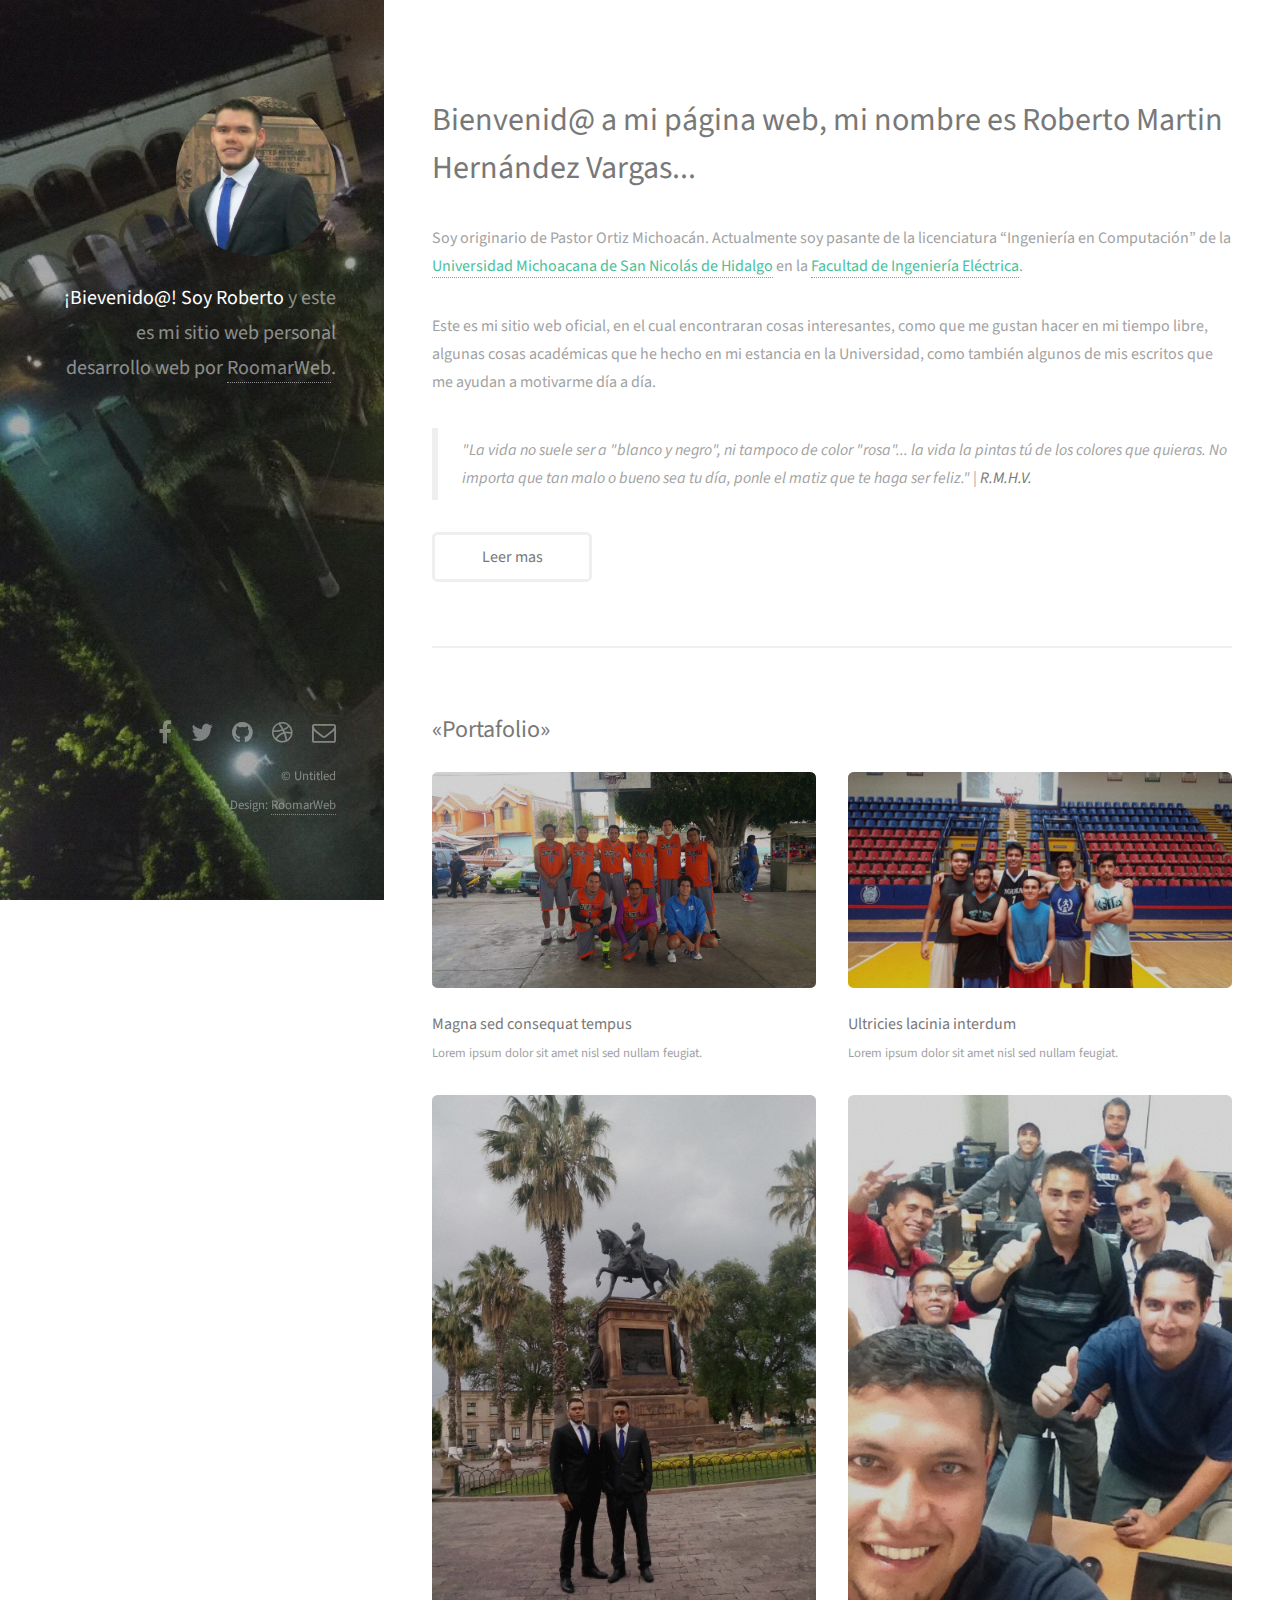
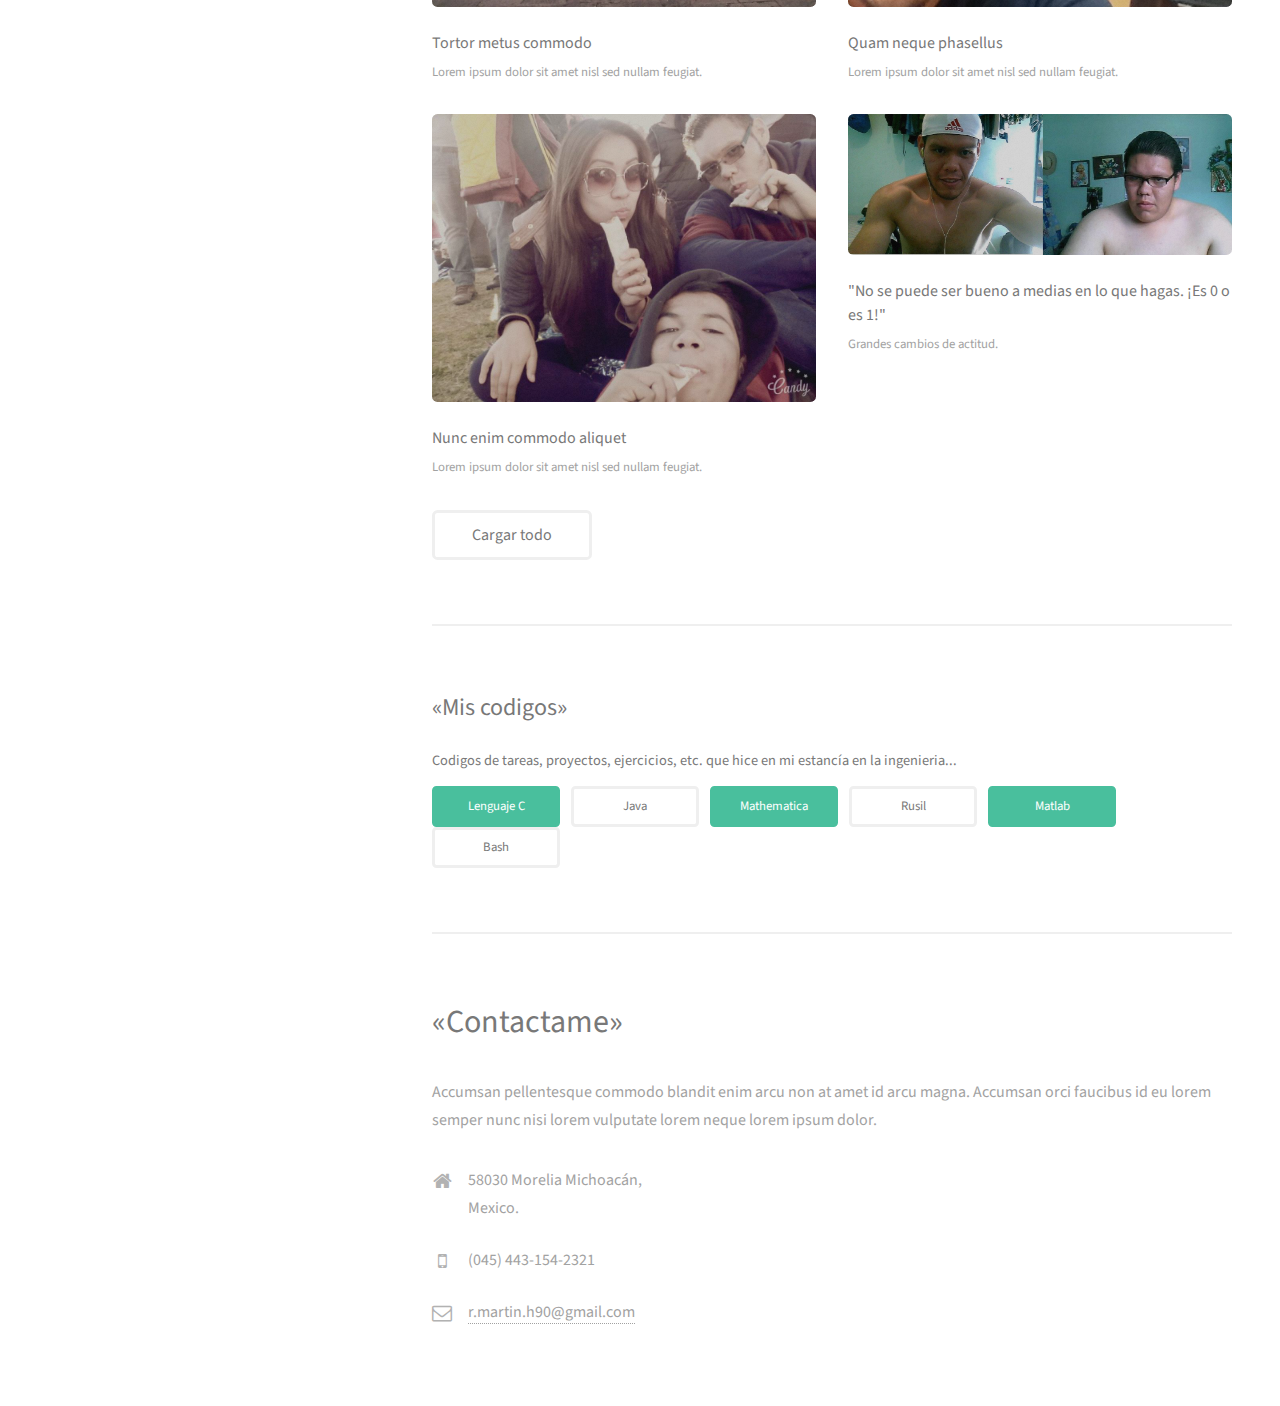
<file: index.html>
<!DOCTYPE HTML>
<!--
	Strata by HTML5 UP
	html5up.net | @ajlkn
	Free for personal and commercial use under the CCA 3.0 license (html5up.net/license)
-->
<html>
	<head>
		<title>RoomarWeb</title>
		<meta charset="utf-8" />
		<meta name="viewport" content="width=device-width, initial-scale=1" />
		<!--[if lte IE 8]><script src="assets/js/ie/html5shiv.js"></script><![endif]-->
		<link rel="stylesheet" href="assets/css/main.css" />
		<!--[if lte IE 8]><link rel="stylesheet" href="assets/css/ie8.css" /><![endif]-->
	</head>
	<body id="top">

		<!-- Header -->
			<header id="header">
				<a href="#" class="image avatar"><img src="images/mar4.jpg" alt="" /></a>
				<h1><strong>¡Bievenido@! Soy Roberto</strong><br/>
				y este es mi sitio web personal<br/>
				desarrollo web por <a href="TablaLigaPOM.html">RoomarWeb</a>.</h1>
			</header>

		<!-- Main -->
			<div id="main">

				<!-- One -->
					<section id="one">
						<header class="major">
							<h1>Bienvenid@ a mi página web, mi nombre es Roberto Martin Hernández Vargas...</h1>
						</header>
						<p>Soy originario de Pastor Ortiz Michoacán. Actualmente soy pasante de la licenciatura “Ingeniería en Computación”  de la <a href="index.html">Universidad Michoacana de San Nicolás de Hidalgo</a> en la <a href="index.html">Facultad de Ingeniería Eléctrica</a>.</p>

							<p>	Este es mi sitio web oficial, en el cual encontraran cosas interesantes, como que me gustan hacer en mi tiempo libre, algunas cosas académicas que he hecho en mi estancia en la Universidad, como también algunos de mis escritos que me ayudan a motivarme día a día.</p>
						<!-- <h5>Una de mis frases</h5> -->
							<blockquote>"La vida no suele ser a "blanco y negro", ni tampoco de color "rosa"... la vida la pintas tú de los colores que quieras. No importa que tan malo o bueno sea tu día, ponle el matiz que te haga ser feliz." | <b>R.M.H.V.</b></blockquote>

						<ul class="actions">
							<li><a href="QuienSoy.html" class="button">Leer mas</a></li>
						</ul>
					</section>

				<!-- Two -->
					<section id="two">
						<h2>«Portafolio»</h2>
						<div class="row">
							<article class="6u 12u$(xsmall) work-item">
								<a href="images/fulls/1.jpg" class="image fit thumb"><img src="images/thumbs/1.jpg" alt="" /></a>
								<h3>Magna sed consequat tempus</h3>
								<p>Lorem ipsum dolor sit amet nisl sed nullam feugiat.</p>
							</article>
							<article class="6u$ 12u$(xsmall) work-item">
								<a href="images/fulls/5.jpg" class="image fit thumb"><img src="images/thumbs/5.jpg" alt="" /></a>
								<h3>Ultricies lacinia interdum</h3>
								<p>Lorem ipsum dolor sit amet nisl sed nullam feugiat.</p>
							</article>
							<article class="6u 12u$(xsmall) work-item">
								<a href="images/fulls/6.jpg" class="image fit thumb"><img src="images/thumbs/6.jpg" alt="" /></a>
								<h3>Tortor metus commodo</h3>
								<p>Lorem ipsum dolor sit amet nisl sed nullam feugiat.</p>
							</article>
							<article class="6u$ 12u$(xsmall) work-item">
								<a href="images/fulls/4.jpg" class="image fit thumb"><img src="images/thumbs/4.jpg" alt="" /></a>
								<h3>Quam neque phasellus</h3>
								<p>Lorem ipsum dolor sit amet nisl sed nullam feugiat.</p>
							</article>
							<article class="6u 12u$(xsmall) work-item">
								<a href="images/fulls/2.jpg" class="image fit thumb"><img src="images/thumbs/2.jpg" alt="" /></a>
								<h3>Nunc enim commodo aliquet</h3>
								<p>Lorem ipsum dolor sit amet nisl sed nullam feugiat.</p>
							</article>
							<article class="6u$ 12u$(xsmall) work-item">
								<a href="images/fulls/3.jpg" class="image fit thumb"><img src="images/thumbs/3.jpg" alt="" /></a>
								<h3>"No se puede ser bueno a medias en lo que hagas. ¡Es 0 o es 1!"</h3>
								<p>Grandes cambios de actitud.</p>
							</article>
						</div>
						<ul class="actions">
							<li><a href="#" class="button">Cargar todo</a></li>
						</ul>
					</section>

				<!-- TRES -->
					<section id="tres">
						<div>
						<h2>«Mis codigos»</h2>
						<h5>Codigos de tareas, proyectos, ejercicios, etc. que hice en mi estancía en la ingenieria...</h5>
							<ul class="actions small">
								<li><a href="codigosC.html" class="button special small">Lenguaje C</a></li>
								<li><a href="#" class="button small">Java</a></li>
								<li><a href="#" class="button special small">Mathematica</a></li>
								<li><a href="#" class="button small">Rusil</a></li>
								<li><a href="#" class="button special small">Matlab</a></li>
								<li><a href="#" class="button small">Bash</a></li>
							</ul>
						</div>
					</section>

				<!-- CUATRO -->
				<!-- CONTACTARME POR E-MAIL -->
					<section id="cuatro">
						<h1>«Contactame»</h1>
						<p>Accumsan pellentesque commodo blandit enim arcu non at amet id arcu magna. Accumsan orci faucibus id eu lorem semper nunc nisi lorem vulputate lorem neque lorem ipsum dolor.</p>
						<div class="row">
							<div class="4u$ 12u$(small)">
								<ul class="labeled-icons">
									<li>
										<h3 class="icon fa-home"><span class="label">Address</span></h3>
										58030 Morelia Michoacán, 
										Mexico.
									</li>
									<li>
										<h3 class="icon fa-mobile"><span class="label">CelPhone</span></h3>
										(045) 443-154-2321
									</li>
									<li>
										<h3 class="icon fa-envelope-o"><span class="label">Email</span></h3>
										<a href="https://mail.google.com">r.martin.h90@gmail.com</a>
									</li>
								</ul>
							</div>
						</div>
					</section>

				<!-- Four 
					<section id="four">
						<h2>Elements</h2>

						<section>
							<h4>Text</h4>
							<p>This is <b>bold</b> and this is <strong>strong</strong>. This is <i>italic</i> and this is <em>emphasized</em>.
							This is <sup>superscript</sup> text and this is <sub>subscript</sub> text.
							This is <u>underlined</u> and this is code: <code>for (;;) { ... }</code>. Finally, <a href="#">this is a link</a>.</p>
							<hr />
							<header>
								<h4>Heading with a Subtitle</h4>
								<p>Lorem ipsum dolor sit amet nullam id egestas urna aliquam</p>
							</header>
							<p>Nunc lacinia ante nunc ac lobortis. Interdum adipiscing gravida odio porttitor sem non mi integer non faucibus ornare mi ut ante amet placerat aliquet. Volutpat eu sed ante lacinia sapien lorem accumsan varius montes viverra nibh in adipiscing blandit tempus accumsan.</p>
							<header>
								<h5>Heading with a Subtitle</h5>
								<p>Lorem ipsum dolor sit amet nullam id egestas urna aliquam</p>
							</header>
							<p>Nunc lacinia ante nunc ac lobortis. Interdum adipiscing gravida odio porttitor sem non mi integer non faucibus ornare mi ut ante amet placerat aliquet. Volutpat eu sed ante lacinia sapien lorem accumsan varius montes viverra nibh in adipiscing blandit tempus accumsan.</p>
							<hr />
							<h2>Heading Level 2</h2>
							<h3>Heading Level 3</h3>
							<h4>Heading Level 4</h4>
							<h5>Heading Level 5</h5>
							<h6>Heading Level 6</h6>
							<hr />
							<h5>Blockquote</h5>
							<blockquote>Fringilla nisl. Donec accumsan interdum nisi, quis tincidunt felis sagittis eget tempus euismod. Vestibulum ante ipsum primis in faucibus vestibulum. Blandit adipiscing eu felis iaculis volutpat ac adipiscing accumsan faucibus. Vestibulum ante ipsum primis in faucibus lorem ipsum dolor sit amet nullam adipiscing eu felis.</blockquote>
							<h5>Preformatted</h5>
							<pre><code>
i = 0;
while (!deck.isInOrder()) {
	print 'Iteration ' + i;
	deck.shuffle();
	i++;
}
print 'It took ' + i + ' iterations to sort the deck.';</code></pre>
						</section>

						<section>
							<h4>Lists</h4>
							<div class="row">
								<div class="6u 12u$(xsmall)">
									<h5>Unordered</h5>
									<ul>
										<li>Dolor pulvinar etiam magna etiam.</li>
										<li>Sagittis adipiscing lorem eleifend.</li>
										<li>Felis enim feugiat dolore viverra.</li>
									</ul>
									<h5>Alternate</h5>
									<ul class="alt">
										<li>Dolor pulvinar etiam magna etiam.</li>
										<li>Sagittis adipiscing lorem eleifend.</li>
										<li>Felis enim feugiat dolore viverra.</li>
									</ul>
								</div>
								<div class="6u$ 12u$(xsmall)">
									<h5>Ordered</h5>
									<ol>
										<li>Dolor pulvinar etiam magna etiam.</li>
										<li>Etiam vel felis at lorem sed viverra.</li>
										<li>Felis enim feugiat dolore viverra.</li>
										<li>Dolor pulvinar etiam magna etiam.</li>
										<li>Etiam vel felis at lorem sed viverra.</li>
										<li>Felis enim feugiat dolore viverra.</li>
									</ol>
									<h5>Icons</h5>
									<ul class="icons">
										<li><a href="#" class="icon fa-twitter"><span class="label">Twitter</span></a></li>
										<li><a href="#" class="icon fa-facebook"><span class="label">Facebook</span></a></li>
										<li><a href="#" class="icon fa-instagram"><span class="label">Instagram</span></a></li>
										<li><a href="#" class="icon fa-github"><span class="label">Github</span></a></li>
										<li><a href="#" class="icon fa-dribbble"><span class="label">Dribbble</span></a></li>
										<li><a href="#" class="icon fa-tumblr"><span class="label">Tumblr</span></a></li>
									</ul>
								</div>
							</div>
							<h5>Actions</h5>
							<ul class="actions">
								<li><a href="#" class="button special">Default</a></li>
								<li><a href="#" class="button">Default</a></li>
							</ul>
							<ul class="actions small">
								<li><a href="#" class="button special small">Small</a></li>
								<li><a href="#" class="button small">Small</a></li>
							</ul>
							<div class="row">
								<div class="6u 12u$(small)">
									<ul class="actions vertical">
										<li><a href="#" class="button special">Default</a></li>
										<li><a href="#" class="button">Default</a></li>
									</ul>
								</div>
								<div class="6u$ 12u$(small)">
									<ul class="actions vertical small">
										<li><a href="#" class="button special small">Small</a></li>
										<li><a href="#" class="button small">Small</a></li>
									</ul>
								</div>
								<div class="6u 12u$(small)">
									<ul class="actions vertical">
										<li><a href="#" class="button special fit">Default</a></li>
										<li><a href="#" class="button fit">Default</a></li>
									</ul>
								</div>
								<div class="6u$ 12u$(small)">
									<ul class="actions vertical small">
										<li><a href="#" class="button special small fit">Small</a></li>
										<li><a href="#" class="button small fit">Small</a></li>
									</ul>
								</div>
							</div>
						</section>

						<section>
							<h4>Table</h4>
							<h5>Default</h5>
							<div class="table-wrapper">
								<table>
									<thead>
										<tr>
											<th>Name</th>
											<th>Description</th>
											<th>Price</th>
										</tr>
									</thead>
									<tbody>
										<tr>
											<td>Item One</td>
											<td>Ante turpis integer aliquet porttitor.</td>
											<td>29.99</td>
										</tr>
										<tr>
											<td>Item Two</td>
											<td>Vis ac commodo adipiscing arcu aliquet.</td>
											<td>19.99</td>
										</tr>
										<tr>
											<td>Item Three</td>
											<td> Morbi faucibus arcu accumsan lorem.</td>
											<td>29.99</td>
										</tr>
										<tr>
											<td>Item Four</td>
											<td>Vitae integer tempus condimentum.</td>
											<td>19.99</td>
										</tr>
										<tr>
											<td>Item Five</td>
											<td>Ante turpis integer aliquet porttitor.</td>
											<td>29.99</td>
										</tr>
									</tbody>
									<tfoot>
										<tr>
											<td colspan="2"></td>
											<td>100.00</td>
										</tr>
									</tfoot>
								</table>
							</div>

							<h5>Alternate</h5>
							<div class="table-wrapper">
								<table class="alt">
									<thead>
										<tr>
											<th>Name</th>
											<th>Description</th>
											<th>Price</th>
										</tr>
									</thead>
									<tbody>
										<tr>
											<td>Item One</td>
											<td>Ante turpis integer aliquet porttitor.</td>
											<td>29.99</td>
										</tr>
										<tr>
											<td>Item Two</td>
											<td>Vis ac commodo adipiscing arcu aliquet.</td>
											<td>19.99</td>
										</tr>
										<tr>
											<td>Item Three</td>
											<td> Morbi faucibus arcu accumsan lorem.</td>
											<td>29.99</td>
										</tr>
										<tr>
											<td>Item Four</td>
											<td>Vitae integer tempus condimentum.</td>
											<td>19.99</td>
										</tr>
										<tr>
											<td>Item Five</td>
											<td>Ante turpis integer aliquet porttitor.</td>
											<td>29.99</td>
										</tr>
									</tbody>
									<tfoot>
										<tr>
											<td colspan="2"></td>
											<td>100.00</td>
										</tr>
									</tfoot>
								</table>
							</div>
						</section>

						<section>
							<h4>Buttons</h4>
							<ul class="actions">
								<li><a href="#" class="button special">Special</a></li>
								<li><a href="#" class="button">Default</a></li>
							</ul>
							<ul class="actions">
								<li><a href="#" class="button big">Big</a></li>
								<li><a href="#" class="button">Default</a></li>
								<li><a href="#" class="button small">Small</a></li>
							</ul>
							<ul class="actions fit">
								<li><a href="#" class="button special fit">Fit</a></li>
								<li><a href="#" class="button fit">Fit</a></li>
							</ul>
							<ul class="actions fit small">
								<li><a href="#" class="button special fit small">Fit + Small</a></li>
								<li><a href="#" class="button fit small">Fit + Small</a></li>
							</ul>
							<ul class="actions">
								<li><a href="#" class="button special icon fa-download">Icon</a></li>
								<li><a href="#" class="button icon fa-download">Icon</a></li>
							</ul>
							<ul class="actions">
								<li><span class="button special disabled">Special</span></li>
								<li><span class="button disabled">Default</span></li>
							</ul>
						</section>

						<section>
							<h4>Form</h4>
							<form method="post" action="#">
								<div class="row uniform 50%">
									<div class="6u 12u$(xsmall)">
										<input type="text" name="demo-name" id="demo-name" value="" placeholder="Name" />
									</div>
									<div class="6u$ 12u$(xsmall)">
										<input type="email" name="demo-email" id="demo-email" value="" placeholder="Email" />
									</div>
									<div class="12u$">
										<div class="select-wrapper">
											<select name="demo-category" id="demo-category">
												<option value="">- Category -</option>
												<option value="1">Manufacturing</option>
												<option value="1">Shipping</option>
												<option value="1">Administration</option>
												<option value="1">Human Resources</option>
											</select>
										</div>
									</div>
									<div class="4u 12u$(small)">
										<input type="radio" id="demo-priority-low" name="demo-priority" checked>
										<label for="demo-priority-low">Low Priority</label>
									</div>
									<div class="4u 12u$(small)">
										<input type="radio" id="demo-priority-normal" name="demo-priority">
										<label for="demo-priority-normal">Normal Priority</label>
									</div>
									<div class="4u$ 12u(small)">
										<input type="radio" id="demo-priority-high" name="demo-priority">
										<label for="demo-priority-high">High Priority</label>
									</div>
									<div class="6u 12u$(small)">
										<input type="checkbox" id="demo-copy" name="demo-copy">
										<label for="demo-copy">Email me a copy of this message</label>
									</div>
									<div class="6u$ 12u$(small)">
										<input type="checkbox" id="demo-human" name="demo-human" checked>
										<label for="demo-human">I am a human and not a robot</label>
									</div>
									<div class="12u$">
										<textarea name="demo-message" id="demo-message" placeholder="Enter your message" rows="6"></textarea>
									</div>
									<div class="12u$">
										<ul class="actions">
											<li><input type="submit" value="Send Message" class="special" /></li>
											<li><input type="reset" value="Reset" /></li>
										</ul>
									</div>
								</div>
							</form>
						</section>

						<section>
							<h4>Image</h4>
							<h5>Fit</h5>
							<div class="box alt">
								<div class="row 50% uniform">
									<div class="12u$"><span class="image fit"><img src="images/fulls/05.jpg" alt="" /></span></div>
									<div class="4u"><span class="image fit"><img src="images/thumbs/01.jpg" alt="" /></span></div>
									<div class="4u"><span class="image fit"><img src="images/thumbs/02.jpg" alt="" /></span></div>
									<div class="4u$"><span class="image fit"><img src="images/thumbs/03.jpg" alt="" /></span></div>
									<div class="4u"><span class="image fit"><img src="images/thumbs/04.jpg" alt="" /></span></div>
									<div class="4u"><span class="image fit"><img src="images/thumbs/05.jpg" alt="" /></span></div>
									<div class="4u$"><span class="image fit"><img src="images/thumbs/06.jpg" alt="" /></span></div>
									<div class="4u"><span class="image fit"><img src="images/thumbs/03.jpg" alt="" /></span></div>
									<div class="4u"><span class="image fit"><img src="images/thumbs/02.jpg" alt="" /></span></div>
									<div class="4u$"><span class="image fit"><img src="images/thumbs/01.jpg" alt="" /></span></div>
								</div>
							</div>
							<h5>Left &amp; Right</h5>
							<p><span class="image left"><img src="images/avatar.jpg" alt="" /></span>Fringilla nisl. Donec accumsan interdum nisi, quis tincidunt felis sagittis eget. tempus euismod. Vestibulum ante ipsum primis in faucibus vestibulum. Blandit adipiscing eu felis iaculis volutpat ac adipiscing accumsan eu faucibus. Integer ac pellentesque praesent tincidunt felis sagittis eget. tempus euismod. Vestibulum ante ipsum primis in faucibus vestibulum. Blandit adipiscing eu felis iaculis volutpat ac adipiscing accumsan eu faucibus. Integer ac pellentesque praesent. Donec accumsan interdum nisi, quis tincidunt felis sagittis eget. tempus euismod. Vestibulum ante ipsum primis in faucibus vestibulum. Blandit adipiscing eu felis iaculis volutpat ac adipiscing accumsan eu faucibus. Integer ac pellentesque praesent tincidunt felis sagittis eget. tempus euismod. Vestibulum ante ipsum primis in faucibus vestibulum. Blandit adipiscing eu felis iaculis volutpat ac adipiscing accumsan eu faucibus. Integer ac pellentesque praesent.</p>
							<p><span class="image right"><img src="images/avatar.jpg" alt="" /></span>Fringilla nisl. Donec accumsan interdum nisi, quis tincidunt felis sagittis eget. tempus euismod. Vestibulum ante ipsum primis in faucibus vestibulum. Blandit adipiscing eu felis iaculis volutpat ac adipiscing accumsan eu faucibus. Integer ac pellentesque praesent tincidunt felis sagittis eget. tempus euismod. Vestibulum ante ipsum primis in faucibus vestibulum. Blandit adipiscing eu felis iaculis volutpat ac adipiscing accumsan eu faucibus. Integer ac pellentesque praesent. Donec accumsan interdum nisi, quis tincidunt felis sagittis eget. tempus euismod. Vestibulum ante ipsum primis in faucibus vestibulum. Blandit adipiscing eu felis iaculis volutpat ac adipiscing accumsan eu faucibus. Integer ac pellentesque praesent tincidunt felis sagittis eget. tempus euismod. Vestibulum ante ipsum primis in faucibus vestibulum. Blandit adipiscing eu felis iaculis volutpat ac adipiscing accumsan eu faucibus. Integer ac pellentesque praesent.</p>
						</section>

					</section-->
				

			</div>

		<!-- Footer -->
			<footer id="footer">
				<ul class="icons">
					<li><a href="https://www.facebook.com/profile.php?id=100001568146507&ref=br_rs" class="icon fa-facebook"><span class="label">Twitter</span></a></li>
					<li><a href="#" class="icon fa-twitter"><span class="label">Twitter</span></a></li>
					<li><a href="https://github.com/RoomarHernandez" class="icon fa-github"><span class="label">Github</span></a></li>
					<li><a href="#" class="icon fa-dribbble"><span class="label">Dribbble</span></a></li>
					<li><a href="https://gmail.com" class="icon fa-envelope-o"><span class="label">Email</span></a></li>
				</ul>
				<ul class="copyright">
					<li>&copy; Untitled</li><li>Design: <a href="index.html">RoomarWeb</a></li>
				</ul>
			</footer>

		<!-- Scripts -->
			<script src="assets/js/jquery.min.js"></script>
			<script src="assets/js/jquery.poptrox.min.js"></script>
			<script src="assets/js/skel.min.js"></script>
			<script src="assets/js/util.js"></script>
			<!--[if lte IE 8]><script src="assets/js/ie/respond.min.js"></script><![endif]-->
			<script src="assets/js/main.js"></script>

	</body>
</html>
</file>
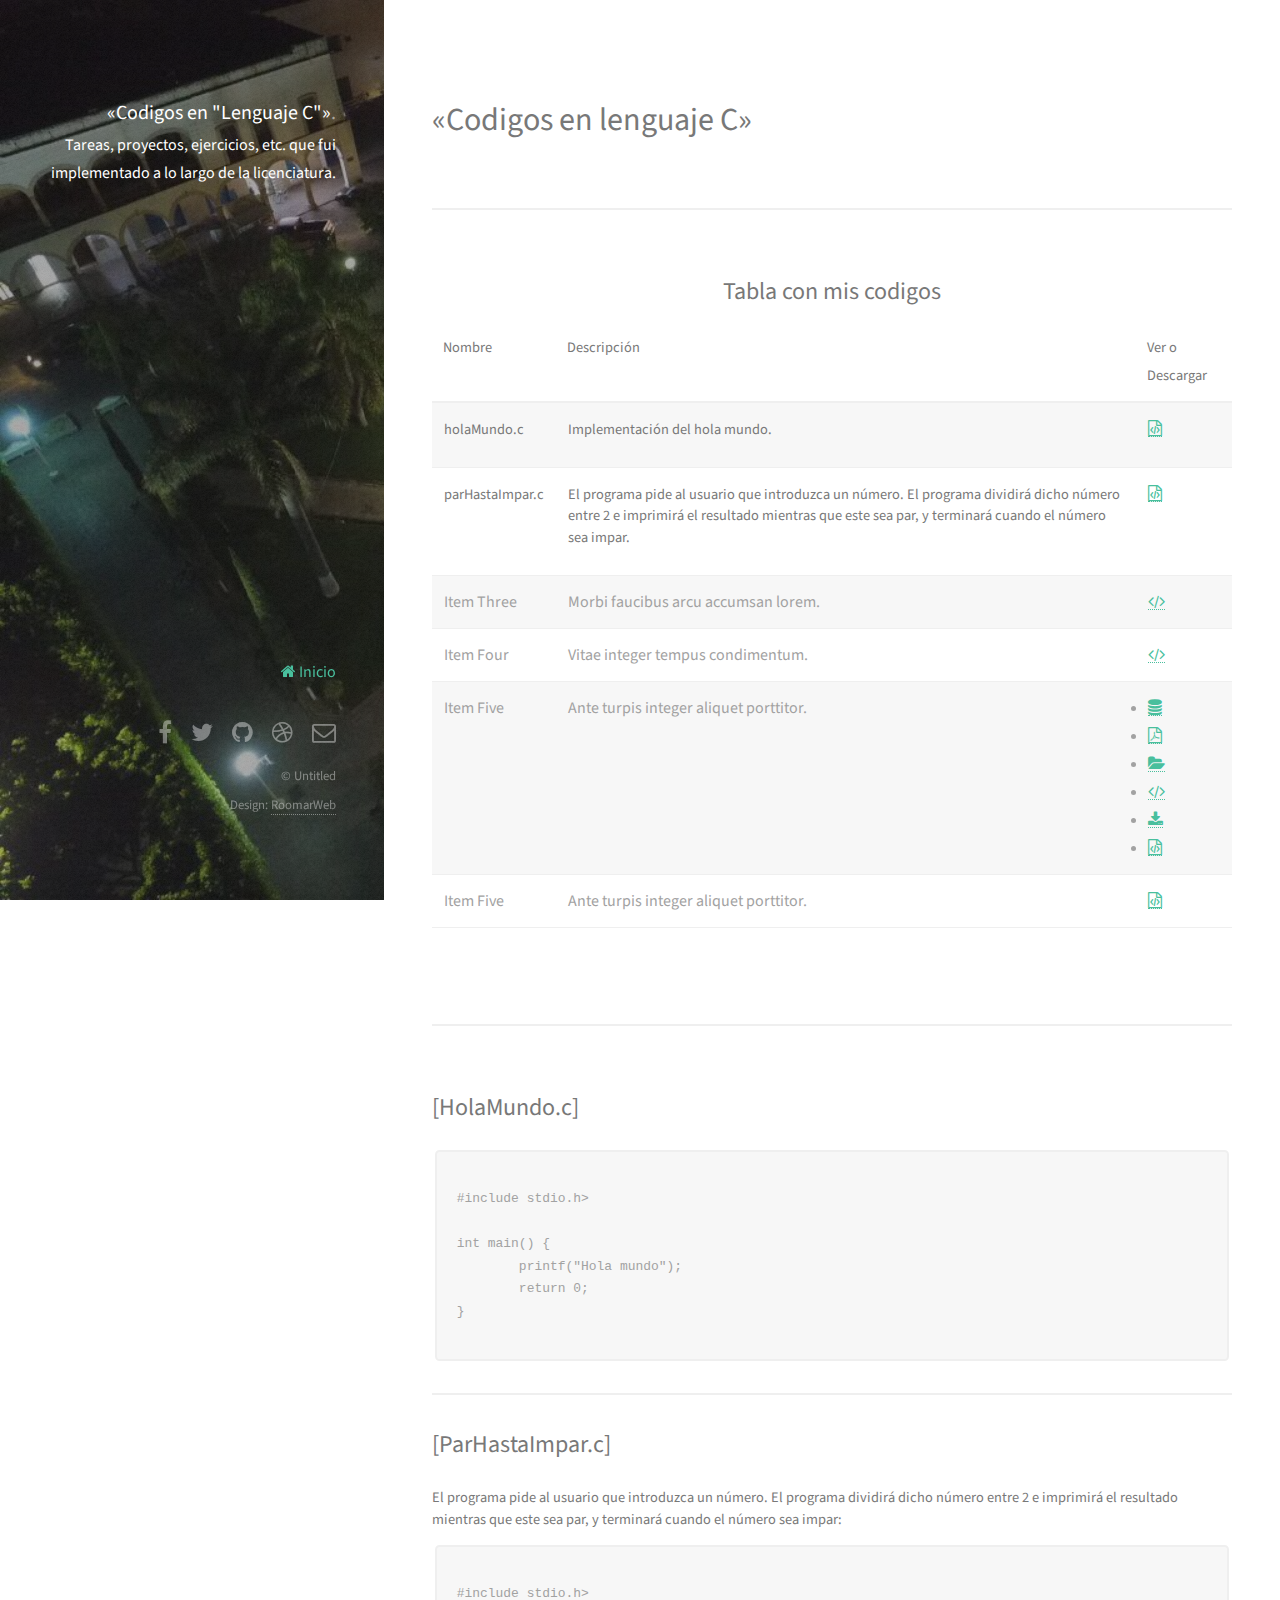
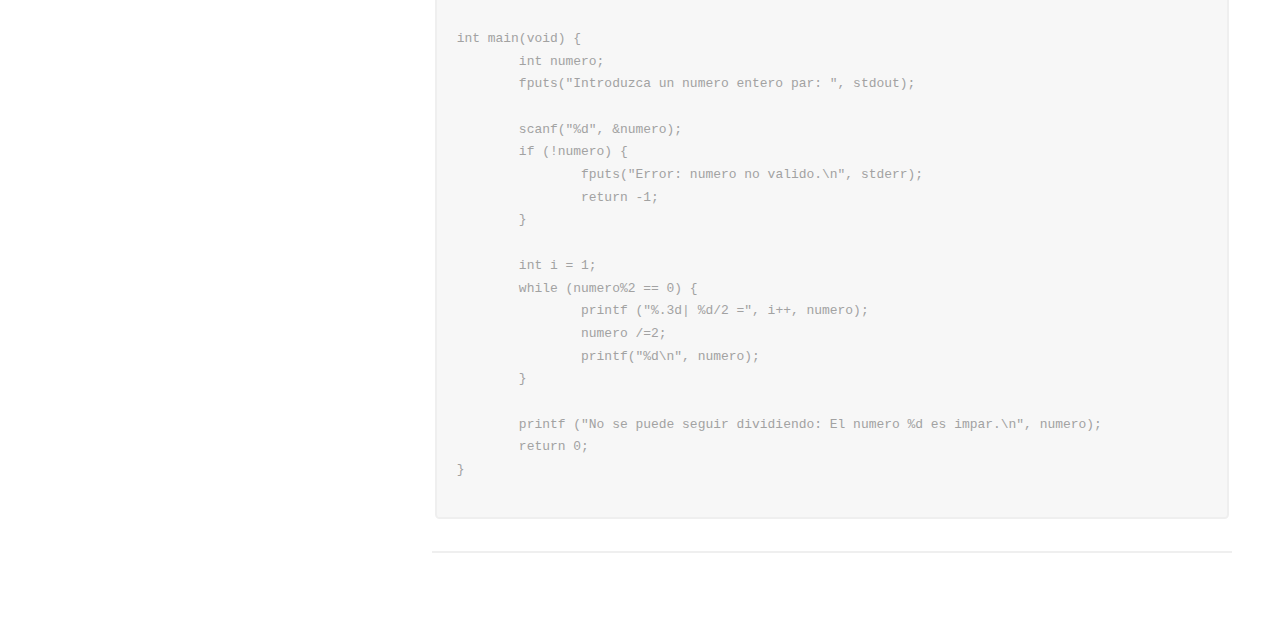
<file: codigosC.html>
<!DOCTYPE HTML>
<!--
	Strata by HTML5 UP
	html5up.net | @ajlkn
	Free for personal and commercial use under the CCA 3.0 license (html5up.net/license)
-->
<html>
	<head>
		<title>CodigosC-RoomarWeb</title>
		<meta charset="utf-8" />
		<meta name="viewport" content="width=device-width, initial-scale=1" />
		<link rel="stylesheet" href="assets/css/main.css" />
	</head>

	<body id="top">
		<!-- Header -->
			<header id="header">
				<h1><strong>«Codigos en "Lenguaje C"»</strong><br/>.</h1>
				<strong>Tareas, proyectos, ejercicios, etc. que fui<br/>
				implementado a lo largo de la licenciatura.</strong>
			</header>

		<!-- Main -->
			<div id="main">
						<h1>«Codigos en lenguaje C»</h1>

				<!-- UNO -->
					<section id="uno">
						<center><h2>Tabla con mis codigos</h2></center>
							<div class="table-wrapper">
								<table>
									<thead>
										<tr>
											<th>Nombre</th>
											<th>Descripción</th>
											<th>Ver o Descargar</th>
										</tr>
									</thead>
									<tbody>
										<tr>
											<td><h5>holaMundo.c</h5></td>
											<td><h5>Implementación del hola mundo.</h5></td>
											<td><a href="holaMundo.c" class="fa fa-file-code-o" aria-hidden="true"></a></td>
										</tr>
										<tr>
											<td><h5>parHastaImpar.c</h5></td>
											<td><h5>El programa pide al usuario que introduzca un número. El programa dividirá dicho número entre 2 e imprimirá el resultado mientras que este sea par, y terminará cuando el número sea impar.</h5></td>
											<td><a href="parHastaImpar.c" class="fa fa-file-code-o" aria-hidden="true"></a></td>
										</tr>
										<tr>
											<td>Item Three</td>
											<td> Morbi faucibus arcu accumsan lorem.</td>
											<td><a href="#" class="fa fa-code" aria-hidden="true"></a></td>
										</tr>
										<tr>
											<td>Item Four</td>
											<td>Vitae integer tempus condimentum.</td>
											<td><a href="#" class="fa fa-code" aria-hidden="true"></a></td>
										</tr>
										<tr>
											<td>Item Five</td>
											<td>Ante turpis integer aliquet porttitor.</td>
											<td>
												<li><a href="#" class="fa fa-database" aria-hidden="true"></a></li>
												<li><a href="Miguel Ruiz - Los Cuatro Acuerdos.pdf" class="fa fa-file-pdf-o" aria-hidden="true"></a></li>
												<li><a href="#" class="fa fa-folder-open" aria-hidden="true"></a></li>
												<li><a href="#" class="fa fa-code" aria-hidden="true"></a></li>
												<li><a href="html5.zip" class="fa fa-download" aria-hidden="true"></a></li>
												<li><a href="#" class="fa fa-file-code-o" aria-hidden="true"></a></li>
											</td>
											<!--td><a href="#" class="fa fa-file-pdf-o" aria-hidden="true"></a></td>
											<td><a href="#" class="fa fa-folder-open" aria-hidden="true"></a></td>
											<td><a href="#" class="fa fa-code" aria-hidden="true"></a></td>
											<td><a href="#" class="fa fa-download" aria-hidden="true"></a></td>
											<td><a href="#" class="fa fa-file-zip-o" aria-hidden="true"></a></td-->
										</tr>
										<tr>
											<td>Item Five</td>
											<td>Ante turpis integer aliquet porttitor.</td>
											<td><a href="#" class="fa fa-file-code-o" aria-hidden="true"></a></td>
										</tr>
									</tbody>
								</table>
							</div>
						</section>

				<!-- DOS -->
					<section id="dos">
						<header>
							<h2>[HolaMundo.c]</h2>
						</header>
							<pre><code>
#include stdio.h>

int main() {
	printf("Hola mundo");
	return 0;
}
							</code></pre>
							<hr />

					<!-- CODIGO NUMERO 2-->
						<header>
							<h2>[ParHastaImpar.c]</h2>
							<h5>El programa pide al usuario que introduzca un número. El programa dividirá dicho número entre 2 e imprimirá el resultado mientras que este sea par, y terminará cuando el número sea impar:</h5>
						</header>
						<pre><code>
#include stdio.h>

int main(void) {
	int numero;
	fputs("Introduzca un numero entero par: ", stdout);

	scanf("%d", &numero);
	if (!numero) {
		fputs("Error: numero no valido.\n", stderr);
		return -1;
	}

	int i = 1;
	while (numero%2 == 0) {
		printf ("%.3d| %d/2 =", i++, numero);
		numero /=2;
		printf("%d\n", numero);
	}

	printf ("No se puede seguir dividiendo: El numero %d es impar.\n", numero);
	return 0;
}
							</code></pre>
							<hr />
					</section>
			</div>

		<!-- Footer -->
			<footer id="footer">
				<ul class="actions">
					<a href="index.html" class="icon fa-home"> Inicio</a>
				</ul>
				<ul class="icons">
					<li><a href="https://www.facebook.com/profile.php?id=100001568146507&ref=br_rs" class="icon fa-facebook"><span class="label">Facebook</span></a></li>
					<li><a href="#" class="icon fa-twitter"><span class="label">Twitter</span></a></li>
					<li><a href="#" class="icon fa-github"><span class="label">Github</span></a></li>
					<li><a href="#" class="icon fa-dribbble"><span class="label">Dribbble</span></a></li>
					<li><a href="#" class="icon fa-envelope-o"><span class="label">Email</span></a></li>
				</ul>
				<ul class="copyright">
					<li>&copy; Untitled</li><li>Design: <a href="http://html5up.net">RoomarWeb</a></li>
				</ul>
			</footer>

		<!-- Scripts -->
			<script src="assets/js/jquery.min.js"></script>
			<script src="assets/js/jquery.poptrox.min.js"></script>
			<script src="assets/js/skel.min.js"></script>
			<script src="assets/js/util.js"></script>
			<!--[if lte IE 8]><script src="assets/js/ie/respond.min.js"></script><![endif]-->
			<script src="assets/js/main.js"></script>

	</body>
</html>
</file>
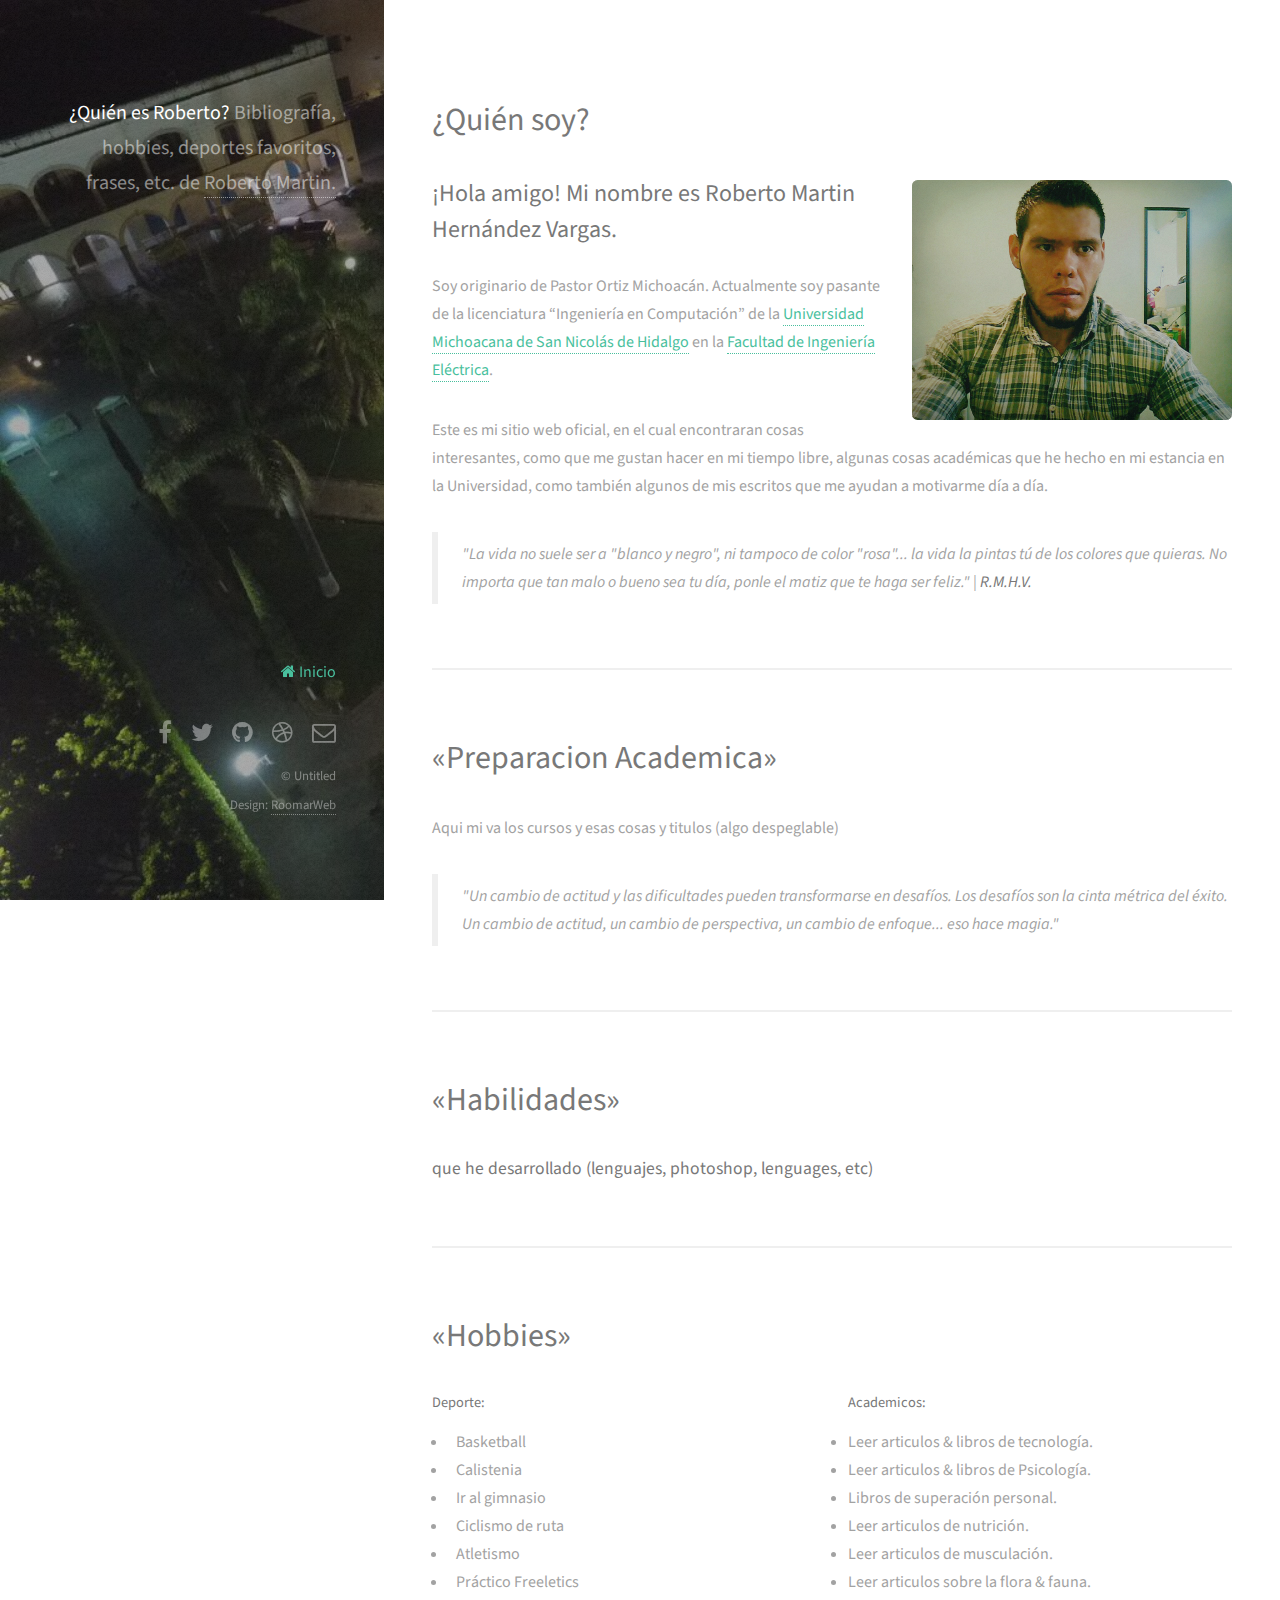
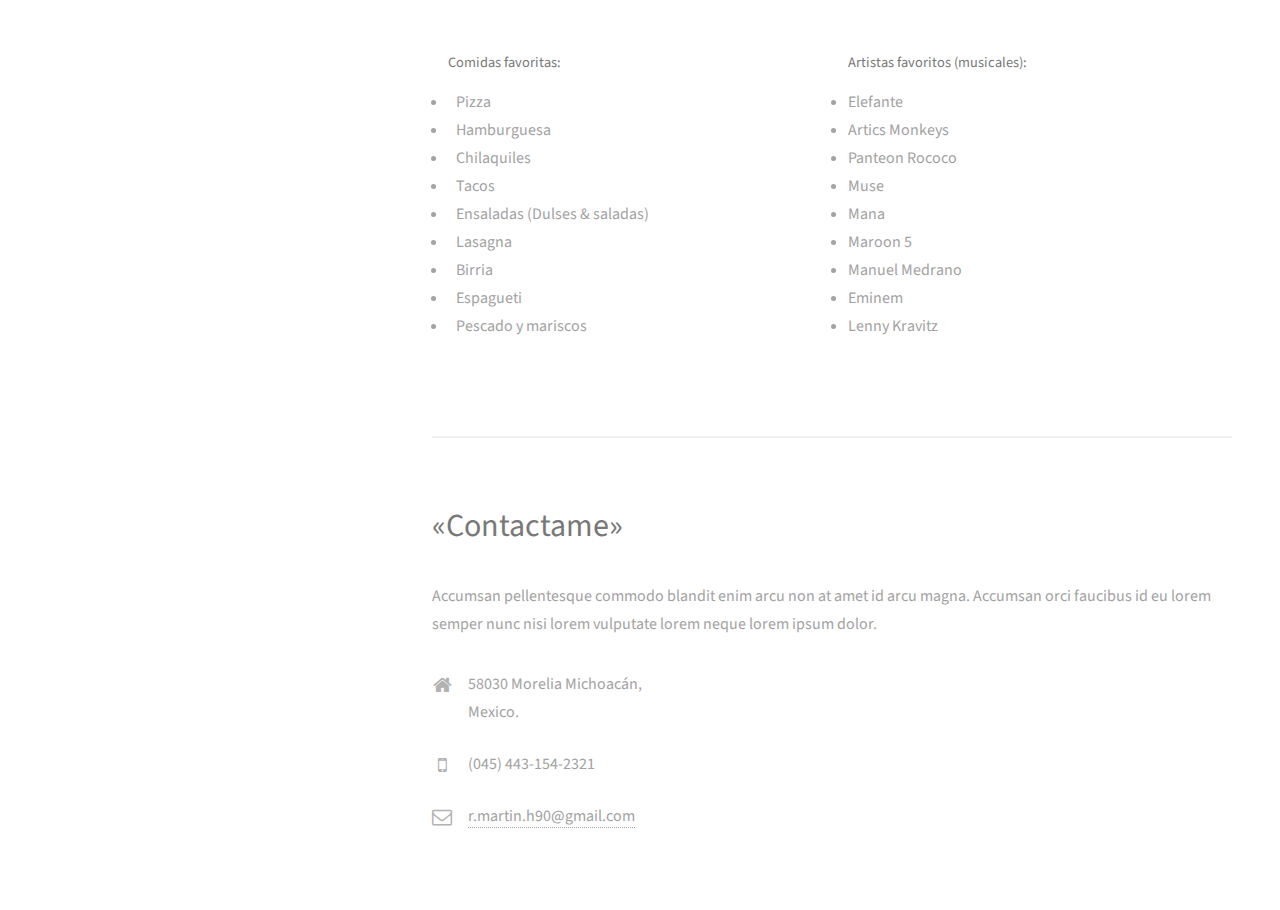
<file: QuienSoy.html>
<!DOCTYPE HTML>
<!--
	Strata by HTML5 UP
	html5up.net | @ajlkn
	Free for personal and commercial use under the CCA 3.0 license (html5up.net/license)
-->
<html>
	<head>
		<title>QuineSoy-RoomarWeb</title>
		<meta charset="utf-8" />
		<meta name="viewport" content="width=device-width, initial-scale=1" />
		<!--[if lte IE 8]><script src="assets/js/ie/html5shiv.js"></script><![endif]-->
		<link rel="stylesheet" href="assets/css/main.css" />
		<!--[if lte IE 8]><link rel="stylesheet" href="assets/css/ie8.css" /><![endif]-->
	</head>
	<body id="top">

		<!-- Header -->
			<header id="header">
				<!--a href="#" class="image avatar"><img src="images/avatar.jpg" alt="" /></a-->
				<h1><strong>¿Quién es Roberto?</strong> Bibliografía,<br />
				hobbies, deportes favoritos,<br />
				frases, etc. de <a href="index.html">Roberto Martin.</a></h1>
			</header>

		<!-- Main -->
			<div id="main">

				<!-- UNO -->
				<!-- PRESENTACION DE QUIEN SOY -->
					<section id="one">
						<header class="major">
							<h1>¿Quién soy?</h1>
						</header>

						<p><span class="image right"><img src="images/mar3.jpg" alt="" /></span><h2>¡Hola amigo! Mi nombre es Roberto Martin Hernández Vargas.</h2> 
							Soy originario de Pastor Ortiz Michoacán. Actualmente soy pasante de la licenciatura “Ingeniería en Computación”  de la <a href="index.html">Universidad Michoacana de San Nicolás de Hidalgo</a> en la <a href="index.html">Facultad de Ingeniería Eléctrica</a>.</p>

							<p>	Este es mi sitio web oficial, en el cual encontraran cosas interesantes, como que me gustan hacer en mi tiempo libre, algunas cosas académicas que he hecho en mi estancia en la Universidad, como también algunos de mis escritos que me ayudan a motivarme día a día.</p>
						
						<!-- <h5>Una de mis frases</h5> -->
							<blockquote>"La vida no suele ser a "blanco y negro", ni tampoco de color "rosa"... la vida la pintas tú de los colores que quieras. No importa que tan malo o bueno sea tu día, ponle el matiz que te haga ser feliz." | <b>R.M.H.V.</b></blockquote>
					</section>
						
				<!-- Dos -->
				<!-- PREPARACION ACADEMICA -->
					<section id="dos">
						<h1>«Preparacion Academica»</h1>
						<p>Aqui mi va los cursos y esas cosas y titulos (algo despeglable)</p>
						<!-- <h5>Una de mis frases</h5> -->
							<blockquote>"Un cambio de actitud y las dificultades pueden transformarse en desafíos. Los desafíos son la cinta métrica del éxito. Un cambio de actitud, un cambio de perspectiva, un cambio de enfoque... eso hace magia."</blockquote>

					</section>

				<!-- TRES -->
				<!-- HABILIDADES -->
					<section id="tres">
						<h1>«Habilidades»</h1>
						<p><h4>que he desarrollado (lenguajes, photoshop, lenguages, etc)</h4></p>
					</section>

				<!-- Tres -->
				<!-- HOBBIES -->
					<section id="tres">
						<h1>«Hobbies»</h1>
						<div class="row">
							<div class="6u 12u$(xsmall)">
								<h5>Deporte:</h5>
									<ul>
										<li>Basketball</li>
										<li>Calistenia</li>
										<li>Ir al gimnasio</li>
										<li>Ciclismo de ruta</li>
										<li>Atletismo</li>
										<li>Práctico Freeletics</li>
										<br></br>
									<h5>Comidas favoritas:</h5>
										<li>Pizza</li>
										<li>Hamburguesa</li>
										<li>Chilaquiles</li>
										<li>Tacos</li>
										<li>Ensaladas (Dulses & saladas)</li>
										<li>Lasagna</li>
										<li>Birria</li>
										<li>Espagueti</li>
										<li>Pescado y mariscos</li>
									</ul>
							</div>

								<div class="6u$ 12u$(xsmall)">
									<h5>Academicos:</h5>
										<li>Leer articulos & libros de tecnología.</li>
										<li>Leer articulos & libros de Psicología.</li>
										<li>Libros de superación personal.</li>
										<li>Leer articulos de nutrición.</li>
										<li>Leer articulos de musculación.</li>
										<li>Leer articulos sobre la flora & fauna.</li>
										<br></br>
									<h5>Artistas favoritos (musicales):</h5>
										<li>Elefante</li>
										<li>Artics Monkeys</li>
										<li>Panteon Rococo</li>
										<li>Muse</li>
										<li>Mana</li>
										<li>Maroon 5</li>
										<li>Manuel Medrano</li>
										<li>Eminem</li>
										<li>Lenny Kravitz</li>
								</div>
						</div>
					</section>
						
				<!-- CUATRO -->
				<!-- CONTACTARME POR E-MAIL -->
					<section id="cuatro">
						<h1>«Contactame»</h1>
						<p>Accumsan pellentesque commodo blandit enim arcu non at amet id arcu magna. Accumsan orci faucibus id eu lorem semper nunc nisi lorem vulputate lorem neque lorem ipsum dolor.</p>
						<div class="row">
							<div class="4u$ 12u$(small)">
								<ul class="labeled-icons">
									<li>
										<h3 class="icon fa-home"><span class="label">Address</span></h3>
										58030 Morelia Michoacán, Mexico.<br />
									</li>
									<li>
										<h3 class="icon fa-mobile"><span class="label">CelPhone</span></h3>
										(045) 443-154-2321
									</li>
									<li>
										<h3 class="icon fa-envelope-o"><span class="label">Email</span></h3>
										<a href="https://mail.google.com">r.martin.h90@gmail.com</a>
									</li>
								</ul>
							</div>
						</div>
					</section>
			</div>

		<!-- Footer -->
			<footer id="footer">
				<ul class="actions">
					<a href="index.html" class="icon fa-home"> Inicio</a>
				</ul>
				<ul class="icons">
					<li><a href="https://www.facebook.com/profile.php?id=100001568146507&ref=br_rs" class="icon fa-facebook"><span class="label">Twitter</span></a></li>
					<li><a href="#" class="icon fa-twitter"><span class="label">Twitter</span></a></li>
					<li><a href="#" class="icon fa-github"><span class="label">Github</span></a></li>
					<li><a href="#" class="icon fa-dribbble"><span class="label">Dribbble</span></a></li>
					<li><a href="#" class="icon fa-envelope-o"><span class="label">Email</span></a></li>
				</ul>
				<ul class="copyright">
					<li>&copy; Untitled</li><li>Design: <a href="http://html5up.net">RoomarWeb</a></li>
				</ul>
			</footer>

		<!-- Scripts -->
			<script src="assets/js/jquery.min.js"></script>
			<script src="assets/js/jquery.poptrox.min.js"></script>
			<script src="assets/js/skel.min.js"></script>
			<script src="assets/js/util.js"></script>
			<!--[if lte IE 8]><script src="assets/js/ie/respond.min.js"></script><![endif]-->
			<script src="assets/js/main.js"></script>

	</body>
</html>
</file>
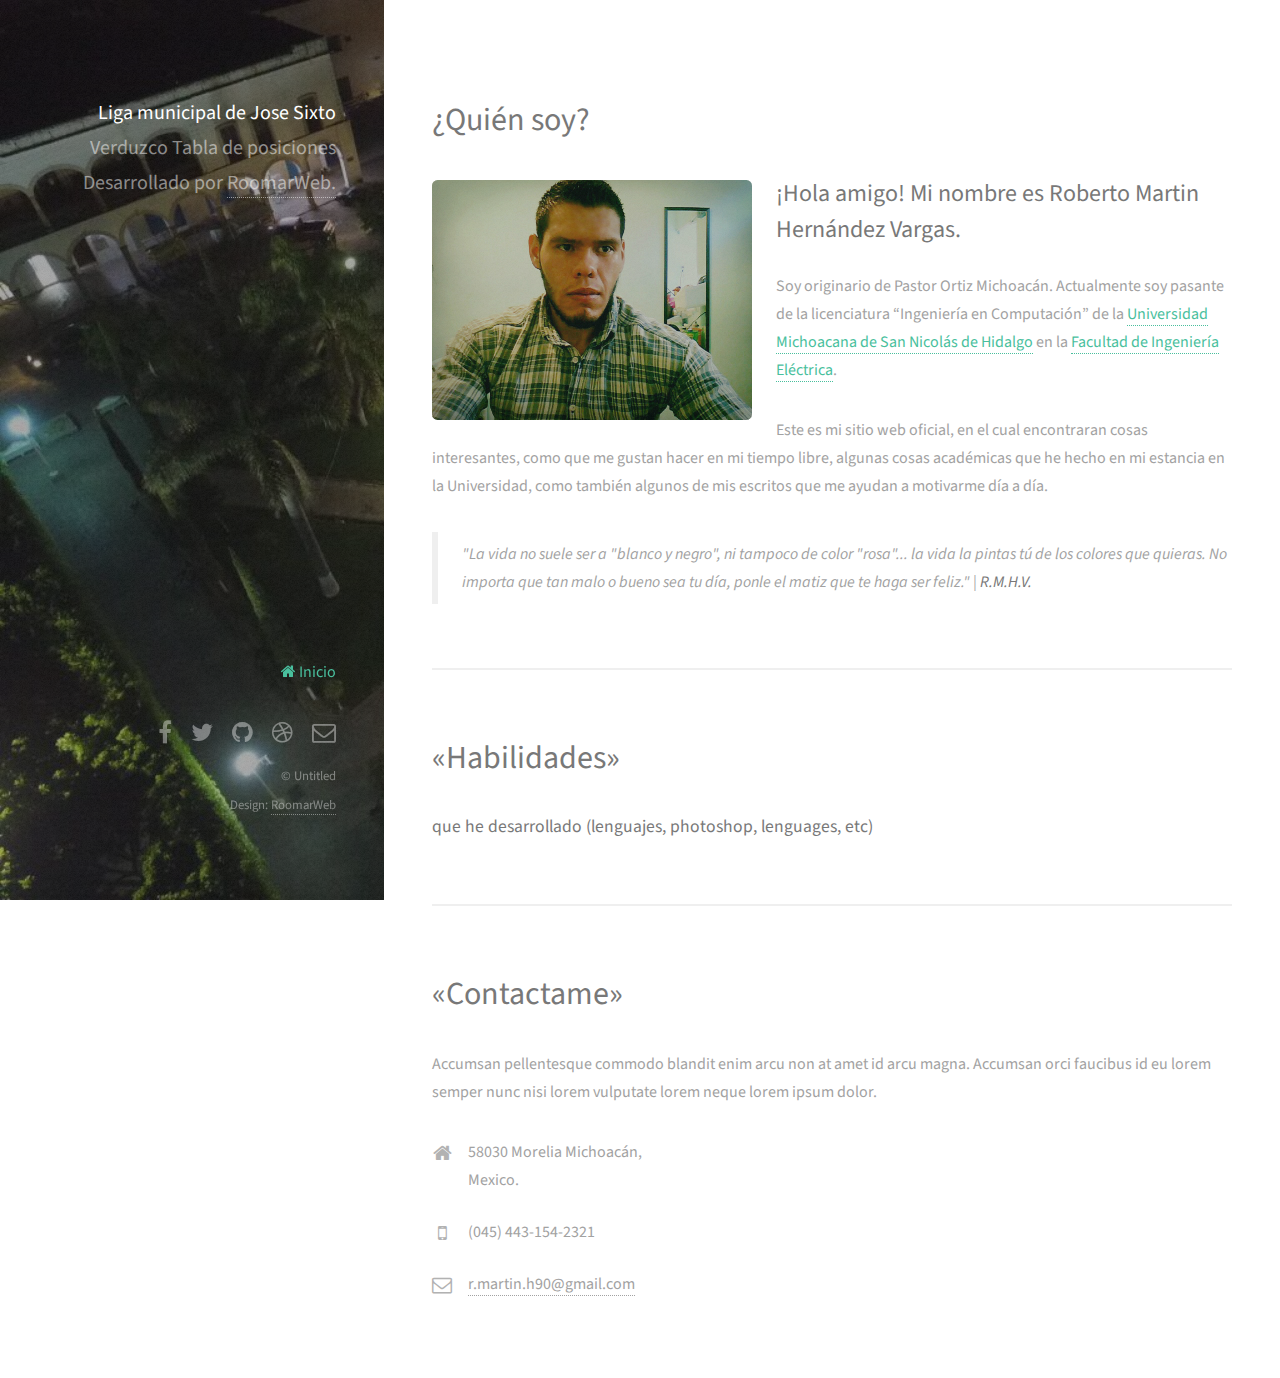
<file: TablaLigaPOM.html>
<!DOCTYPE HTML>
<!--
	Strata by HTML5 UP
	html5up.net | @ajlkn
	Free for personal and commercial use under the CCA 3.0 license (html5up.net/license)
-->
<html>
	<head>
		<title>Tabla de posiciones LMPOM</title>
		<meta charset="utf-8" />
		<meta name="viewport" content="width=device-width, initial-scale=1" />
		<!--[if lte IE 8]><script src="assets/js/ie/html5shiv.js"></script><![endif]-->
		<link rel="stylesheet" href="assets/css/main.css" />
		<!--[if lte IE 8]><link rel="stylesheet" href="assets/css/ie8.css" /><![endif]-->
	</head>
	<body id="top">

		<!-- Header -->
			<header id="header">
				<!--a href="#" class="image avatar"><img src="images/avatar.jpg" alt="" /></a-->
				<h1><strong>Liga municipal de Jose Sixto</strong> Verduzco<br />
				Tabla de posiciones<br />
				Desarrollado por <a href="index.html">RoomarWeb.</a></h1>
			</header>

		<!-- Main -->
			<div id="main">

				<!-- UNO -->
				<!-- PRESENTACION DE QUIEN SOY -->
					<section id="one">
						<header class="major">
							<h1>¿Quién soy?</h1>
						</header>

						<p><span class="image left"><img src="images/mar3.jpg" alt="" /></span><h2>¡Hola amigo! Mi nombre es Roberto Martin Hernández Vargas.</h2> 
							Soy originario de Pastor Ortiz Michoacán. Actualmente soy pasante de la licenciatura “Ingeniería en Computación”  de la <a href="index.html">Universidad Michoacana de San Nicolás de Hidalgo</a> en la <a href="index.html">Facultad de Ingeniería Eléctrica</a>.</p>

							<p>	Este es mi sitio web oficial, en el cual encontraran cosas interesantes, como que me gustan hacer en mi tiempo libre, algunas cosas académicas que he hecho en mi estancia en la Universidad, como también algunos de mis escritos que me ayudan a motivarme día a día.</p>
						
						<!-- <h5>Una de mis frases</h5> -->
							<blockquote>"La vida no suele ser a "blanco y negro", ni tampoco de color "rosa"... la vida la pintas tú de los colores que quieras. No importa que tan malo o bueno sea tu día, ponle el matiz que te haga ser feliz." | <b>R.M.H.V.</b></blockquote>
					</section>

				<!-- TRES -->
				<!-- HABILIDADES -->
					<section id="tres">
						<h1>«Habilidades»</h1>
						<p><h4>que he desarrollado (lenguajes, photoshop, lenguages, etc)</h4></p>
					</section>
						
				<!-- CUATRO -->
				<!-- CONTACTARME POR E-MAIL -->
					<section id="cuatro">
						<h1>«Contactame»</h1>
						<p>Accumsan pellentesque commodo blandit enim arcu non at amet id arcu magna. Accumsan orci faucibus id eu lorem semper nunc nisi lorem vulputate lorem neque lorem ipsum dolor.</p>
						<div class="row">
							<div class="4u$ 12u$(small)">
								<ul class="labeled-icons">
									<li>
										<h3 class="icon fa-home"><span class="label">Address</span></h3>
										58030 Morelia Michoacán, Mexico.<br />
									</li>
									<li>
										<h3 class="icon fa-mobile"><span class="label">CelPhone</span></h3>
										(045) 443-154-2321
									</li>
									<li>
										<h3 class="icon fa-envelope-o"><span class="label">Email</span></h3>
										<a href="https://mail.google.com">r.martin.h90@gmail.com</a>
									</li>
								</ul>
							</div>
						</div>
					</section>
			</div>

		<!-- Footer -->
			<footer id="footer">
				<ul class="actions">
					<a href="index.html" class="icon fa-home"> Inicio</a>
				</ul>
				<ul class="icons">
					<li><a href="https://www.facebook.com/profile.php?id=100001568146507&ref=br_rs" class="icon fa-facebook"><span class="label">Twitter</span></a></li>
					<li><a href="#" class="icon fa-twitter"><span class="label">Twitter</span></a></li>
					<li><a href="#" class="icon fa-github"><span class="label">Github</span></a></li>
					<li><a href="#" class="icon fa-dribbble"><span class="label">Dribbble</span></a></li>
					<li><a href="#" class="icon fa-envelope-o"><span class="label">Email</span></a></li>
				</ul>
				<ul class="copyright">
					<li>&copy; Untitled</li><li>Design: <a href="http://html5up.net">RoomarWeb</a></li>
				</ul>
			</footer>

		<!-- Scripts -->
			<script src="assets/js/jquery.min.js"></script>
			<script src="assets/js/jquery.poptrox.min.js"></script>
			<script src="assets/js/skel.min.js"></script>
			<script src="assets/js/util.js"></script>
			<!--[if lte IE 8]><script src="assets/js/ie/respond.min.js"></script><![endif]-->
			<script src="assets/js/main.js"></script>

	</body>
</html>
</file>
<file: assets/css/main.css>
@import url("font-awesome.min.css");
@import url("http://fonts.googleapis.com/css?family=Source+Sans+Pro:400,400italic");

/*
	Strata by HTML5 UP
	html5up.net | @ajlkn
	Free for personal and commercial use under the CCA 3.0 license (html5up.net/license)
*/

/* Reset */

	html, body, div, span, applet, object, iframe, h1, h2, h3, h4, h5, h6, p, blockquote, pre, a, abbr, acronym, address, big, cite, code, del, dfn, em, img, ins, kbd, q, s, samp, small, strike, strong, sub, sup, tt, var, b, u, i, center, dl, dt, dd, ol, ul, li, fieldset, form, label, legend, table, caption, tbody, tfoot, thead, tr, th, td, article, aside, canvas, details, embed, figure, figcaption, footer, header, hgroup, menu, nav, output, ruby, section, summary, time, mark, audio, video {
		margin: 0;
		padding: 0;
		border: 0;
		font-size: 100%;
		font: inherit;
		vertical-align: baseline;
	}

	article, aside, details, figcaption, figure, footer, header, hgroup, menu, nav, section {
		display: block;
	}

	body {
		line-height: 1;
	}

	ol, ul {
		list-style: none;
	}

	blockquote, q {
		quotes: none;
	}

	blockquote:before, blockquote:after, q:before, q:after {
		content: '';
		content: none;
	}

	table {
		border-collapse: collapse;
		border-spacing: 0;
	}

	body {
		-webkit-text-size-adjust: none;
	}

/* Box Model */

	*, *:before, *:after {
		-moz-box-sizing: border-box;
		-webkit-box-sizing: border-box;
		box-sizing: border-box;
	}

/* Containers */

	.container {
		margin-left: auto;
		margin-right: auto;
	}

	.container.\31 25\25 {
		width: 100%;
		max-width: 1200px;
		min-width: 960px;
	}

	.container.\37 5\25 {
		width: 720px;
	}

	.container.\35 0\25 {
		width: 480px;
	}

	.container.\32 5\25 {
		width: 240px;
	}

	.container {
		width: 960px;
	}

	@media screen and (max-width: 1800px) {

		.container.\31 25\25 {
			width: 100%;
			max-width: 1200px;
			min-width: 960px;
		}

		.container.\37 5\25 {
			width: 720px;
		}

		.container.\35 0\25 {
			width: 480px;
		}

		.container.\32 5\25 {
			width: 240px;
		}

		.container {
			width: 960px;
		}

	}

	@media screen and (max-width: 1280px) {

		.container.\31 25\25 {
			width: 100%;
			max-width: 1200px;
			min-width: 960px;
		}

		.container.\37 5\25 {
			width: 720px;
		}

		.container.\35 0\25 {
			width: 480px;
		}

		.container.\32 5\25 {
			width: 240px;
		}

		.container {
			width: 960px;
		}

	}

	@media screen and (max-width: 980px) {

		.container.\31 25\25 {
			width: 100%;
			max-width: 1200px;
			min-width: 960px;
		}

		.container.\37 5\25 {
			width: 720px;
		}

		.container.\35 0\25 {
			width: 480px;
		}

		.container.\32 5\25 {
			width: 240px;
		}

		.container {
			width: 960px;
		}

	}

	@media screen and (max-width: 736px) {

		.container.\31 25\25 {
			width: 100%;
			max-width: 1200px;
			min-width: 960px;
		}

		.container.\37 5\25 {
			width: 720px;
		}

		.container.\35 0\25 {
			width: 480px;
		}

		.container.\32 5\25 {
			width: 240px;
		}

		.container {
			width: 960px;
		}

	}

	@media screen and (max-width: 480px) {

		.container.\31 25\25 {
			width: 100%;
			max-width: 1200px;
			min-width: 960px;
		}

		.container.\37 5\25 {
			width: 720px;
		}

		.container.\35 0\25 {
			width: 480px;
		}

		.container.\32 5\25 {
			width: 240px;
		}

		.container {
			width: 960px;
		}

	}

/* Grid */

	.row {
		border-bottom: solid 1px transparent;
		-moz-box-sizing: border-box;
		-webkit-box-sizing: border-box;
		box-sizing: border-box;
	}

	.row > * {
		float: left;
		-moz-box-sizing: border-box;
		-webkit-box-sizing: border-box;
		box-sizing: border-box;
	}

	.row:after, .row:before {
		content: '';
		display: block;
		clear: both;
		height: 0;
	}

	.row.uniform > * > :first-child {
		margin-top: 0;
	}

	.row.uniform > * > :last-child {
		margin-bottom: 0;
	}

	.row.\30 \25 > * {
		padding: 0 0 0 0em;
	}

	.row.\30 \25 {
		margin: 0 0 -1px 0em;
	}

	.row.uniform.\30 \25 > * {
		padding: 0em 0 0 0em;
	}

	.row.uniform.\30 \25 {
		margin: 0em 0 -1px 0em;
	}

	.row > * {
		padding: 0 0 0 2.5em;
	}

	.row {
		margin: 0 0 -1px -2.5em;
	}

	.row.uniform > * {
		padding: 2.5em 0 0 2.5em;
	}

	.row.uniform {
		margin: -2.5em 0 -1px -2.5em;
	}

	.row.\32 00\25 > * {
		padding: 0 0 0 5em;
	}

	.row.\32 00\25 {
		margin: 0 0 -1px -5em;
	}

	.row.uniform.\32 00\25 > * {
		padding: 5em 0 0 5em;
	}

	.row.uniform.\32 00\25 {
		margin: -5em 0 -1px -5em;
	}

	.row.\31 50\25 > * {
		padding: 0 0 0 3.75em;
	}

	.row.\31 50\25 {
		margin: 0 0 -1px -3.75em;
	}

	.row.uniform.\31 50\25 > * {
		padding: 3.75em 0 0 3.75em;
	}

	.row.uniform.\31 50\25 {
		margin: -3.75em 0 -1px -3.75em;
	}

	.row.\35 0\25 > * {
		padding: 0 0 0 1.25em;
	}

	.row.\35 0\25 {
		margin: 0 0 -1px -1.25em;
	}

	.row.uniform.\35 0\25 > * {
		padding: 1.25em 0 0 1.25em;
	}

	.row.uniform.\35 0\25 {
		margin: -1.25em 0 -1px -1.25em;
	}

	.row.\32 5\25 > * {
		padding: 0 0 0 0.625em;
	}

	.row.\32 5\25 {
		margin: 0 0 -1px -0.625em;
	}

	.row.uniform.\32 5\25 > * {
		padding: 0.625em 0 0 0.625em;
	}

	.row.uniform.\32 5\25 {
		margin: -0.625em 0 -1px -0.625em;
	}

	.\31 2u, .\31 2u\24 {
		width: 100%;
		clear: none;
		margin-left: 0;
	}

	.\31 1u, .\31 1u\24 {
		width: 91.6666666667%;
		clear: none;
		margin-left: 0;
	}

	.\31 0u, .\31 0u\24 {
		width: 83.3333333333%;
		clear: none;
		margin-left: 0;
	}

	.\39 u, .\39 u\24 {
		width: 75%;
		clear: none;
		margin-left: 0;
	}

	.\38 u, .\38 u\24 {
		width: 66.6666666667%;
		clear: none;
		margin-left: 0;
	}

	.\37 u, .\37 u\24 {
		width: 58.3333333333%;
		clear: none;
		margin-left: 0;
	}

	.\36 u, .\36 u\24 {
		width: 50%;
		clear: none;
		margin-left: 0;
	}

	.\35 u, .\35 u\24 {
		width: 41.6666666667%;
		clear: none;
		margin-left: 0;
	}

	.\34 u, .\34 u\24 {
		width: 33.3333333333%;
		clear: none;
		margin-left: 0;
	}

	.\33 u, .\33 u\24 {
		width: 25%;
		clear: none;
		margin-left: 0;
	}

	.\32 u, .\32 u\24 {
		width: 16.6666666667%;
		clear: none;
		margin-left: 0;
	}

	.\31 u, .\31 u\24 {
		width: 8.3333333333%;
		clear: none;
		margin-left: 0;
	}

	.\31 2u\24 + *,
	.\31 1u\24 + *,
	.\31 0u\24 + *,
	.\39 u\24 + *,
	.\38 u\24 + *,
	.\37 u\24 + *,
	.\36 u\24 + *,
	.\35 u\24 + *,
	.\34 u\24 + *,
	.\33 u\24 + *,
	.\32 u\24 + *,
	.\31 u\24 + * {
		clear: left;
	}

	.\-11u {
		margin-left: 91.66667%;
	}

	.\-10u {
		margin-left: 83.33333%;
	}

	.\-9u {
		margin-left: 75%;
	}

	.\-8u {
		margin-left: 66.66667%;
	}

	.\-7u {
		margin-left: 58.33333%;
	}

	.\-6u {
		margin-left: 50%;
	}

	.\-5u {
		margin-left: 41.66667%;
	}

	.\-4u {
		margin-left: 33.33333%;
	}

	.\-3u {
		margin-left: 25%;
	}

	.\-2u {
		margin-left: 16.66667%;
	}

	.\-1u {
		margin-left: 8.33333%;
	}

	@media screen and (max-width: 1800px) {

		.row > * {
			padding: 0 0 0 2.5em;
		}

		.row {
			margin: 0 0 -1px -2.5em;
		}

		.row.uniform > * {
			padding: 2.5em 0 0 2.5em;
		}

		.row.uniform {
			margin: -2.5em 0 -1px -2.5em;
		}

		.row.\32 00\25 > * {
			padding: 0 0 0 5em;
		}

		.row.\32 00\25 {
			margin: 0 0 -1px -5em;
		}

		.row.uniform.\32 00\25 > * {
			padding: 5em 0 0 5em;
		}

		.row.uniform.\32 00\25 {
			margin: -5em 0 -1px -5em;
		}

		.row.\31 50\25 > * {
			padding: 0 0 0 3.75em;
		}

		.row.\31 50\25 {
			margin: 0 0 -1px -3.75em;
		}

		.row.uniform.\31 50\25 > * {
			padding: 3.75em 0 0 3.75em;
		}

		.row.uniform.\31 50\25 {
			margin: -3.75em 0 -1px -3.75em;
		}

		.row.\35 0\25 > * {
			padding: 0 0 0 1.25em;
		}

		.row.\35 0\25 {
			margin: 0 0 -1px -1.25em;
		}

		.row.uniform.\35 0\25 > * {
			padding: 1.25em 0 0 1.25em;
		}

		.row.uniform.\35 0\25 {
			margin: -1.25em 0 -1px -1.25em;
		}

		.row.\32 5\25 > * {
			padding: 0 0 0 0.625em;
		}

		.row.\32 5\25 {
			margin: 0 0 -1px -0.625em;
		}

		.row.uniform.\32 5\25 > * {
			padding: 0.625em 0 0 0.625em;
		}

		.row.uniform.\32 5\25 {
			margin: -0.625em 0 -1px -0.625em;
		}

		.\31 2u\28xlarge\29, .\31 2u\24\28xlarge\29 {
			width: 100%;
			clear: none;
			margin-left: 0;
		}

		.\31 1u\28xlarge\29, .\31 1u\24\28xlarge\29 {
			width: 91.6666666667%;
			clear: none;
			margin-left: 0;
		}

		.\31 0u\28xlarge\29, .\31 0u\24\28xlarge\29 {
			width: 83.3333333333%;
			clear: none;
			margin-left: 0;
		}

		.\39 u\28xlarge\29, .\39 u\24\28xlarge\29 {
			width: 75%;
			clear: none;
			margin-left: 0;
		}

		.\38 u\28xlarge\29, .\38 u\24\28xlarge\29 {
			width: 66.6666666667%;
			clear: none;
			margin-left: 0;
		}

		.\37 u\28xlarge\29, .\37 u\24\28xlarge\29 {
			width: 58.3333333333%;
			clear: none;
			margin-left: 0;
		}

		.\36 u\28xlarge\29, .\36 u\24\28xlarge\29 {
			width: 50%;
			clear: none;
			margin-left: 0;
		}

		.\35 u\28xlarge\29, .\35 u\24\28xlarge\29 {
			width: 41.6666666667%;
			clear: none;
			margin-left: 0;
		}

		.\34 u\28xlarge\29, .\34 u\24\28xlarge\29 {
			width: 33.3333333333%;
			clear: none;
			margin-left: 0;
		}

		.\33 u\28xlarge\29, .\33 u\24\28xlarge\29 {
			width: 25%;
			clear: none;
			margin-left: 0;
		}

		.\32 u\28xlarge\29, .\32 u\24\28xlarge\29 {
			width: 16.6666666667%;
			clear: none;
			margin-left: 0;
		}

		.\31 u\28xlarge\29, .\31 u\24\28xlarge\29 {
			width: 8.3333333333%;
			clear: none;
			margin-left: 0;
		}

		.\31 2u\24\28xlarge\29 + *,
		.\31 1u\24\28xlarge\29 + *,
		.\31 0u\24\28xlarge\29 + *,
		.\39 u\24\28xlarge\29 + *,
		.\38 u\24\28xlarge\29 + *,
		.\37 u\24\28xlarge\29 + *,
		.\36 u\24\28xlarge\29 + *,
		.\35 u\24\28xlarge\29 + *,
		.\34 u\24\28xlarge\29 + *,
		.\33 u\24\28xlarge\29 + *,
		.\32 u\24\28xlarge\29 + *,
		.\31 u\24\28xlarge\29 + * {
			clear: left;
		}

		.\-11u\28xlarge\29 {
			margin-left: 91.66667%;
		}

		.\-10u\28xlarge\29 {
			margin-left: 83.33333%;
		}

		.\-9u\28xlarge\29 {
			margin-left: 75%;
		}

		.\-8u\28xlarge\29 {
			margin-left: 66.66667%;
		}

		.\-7u\28xlarge\29 {
			margin-left: 58.33333%;
		}

		.\-6u\28xlarge\29 {
			margin-left: 50%;
		}

		.\-5u\28xlarge\29 {
			margin-left: 41.66667%;
		}

		.\-4u\28xlarge\29 {
			margin-left: 33.33333%;
		}

		.\-3u\28xlarge\29 {
			margin-left: 25%;
		}

		.\-2u\28xlarge\29 {
			margin-left: 16.66667%;
		}

		.\-1u\28xlarge\29 {
			margin-left: 8.33333%;
		}

	}

	@media screen and (max-width: 1280px) {

		.row > * {
			padding: 0 0 0 2em;
		}

		.row {
			margin: 0 0 -1px -2em;
		}

		.row.uniform > * {
			padding: 2em 0 0 2em;
		}

		.row.uniform {
			margin: -2em 0 -1px -2em;
		}

		.row.\32 00\25 > * {
			padding: 0 0 0 4em;
		}

		.row.\32 00\25 {
			margin: 0 0 -1px -4em;
		}

		.row.uniform.\32 00\25 > * {
			padding: 4em 0 0 4em;
		}

		.row.uniform.\32 00\25 {
			margin: -4em 0 -1px -4em;
		}

		.row.\31 50\25 > * {
			padding: 0 0 0 3em;
		}

		.row.\31 50\25 {
			margin: 0 0 -1px -3em;
		}

		.row.uniform.\31 50\25 > * {
			padding: 3em 0 0 3em;
		}

		.row.uniform.\31 50\25 {
			margin: -3em 0 -1px -3em;
		}

		.row.\35 0\25 > * {
			padding: 0 0 0 1em;
		}

		.row.\35 0\25 {
			margin: 0 0 -1px -1em;
		}

		.row.uniform.\35 0\25 > * {
			padding: 1em 0 0 1em;
		}

		.row.uniform.\35 0\25 {
			margin: -1em 0 -1px -1em;
		}

		.row.\32 5\25 > * {
			padding: 0 0 0 0.5em;
		}

		.row.\32 5\25 {
			margin: 0 0 -1px -0.5em;
		}

		.row.uniform.\32 5\25 > * {
			padding: 0.5em 0 0 0.5em;
		}

		.row.uniform.\32 5\25 {
			margin: -0.5em 0 -1px -0.5em;
		}

		.\31 2u\28large\29, .\31 2u\24\28large\29 {
			width: 100%;
			clear: none;
			margin-left: 0;
		}

		.\31 1u\28large\29, .\31 1u\24\28large\29 {
			width: 91.6666666667%;
			clear: none;
			margin-left: 0;
		}

		.\31 0u\28large\29, .\31 0u\24\28large\29 {
			width: 83.3333333333%;
			clear: none;
			margin-left: 0;
		}

		.\39 u\28large\29, .\39 u\24\28large\29 {
			width: 75%;
			clear: none;
			margin-left: 0;
		}

		.\38 u\28large\29, .\38 u\24\28large\29 {
			width: 66.6666666667%;
			clear: none;
			margin-left: 0;
		}

		.\37 u\28large\29, .\37 u\24\28large\29 {
			width: 58.3333333333%;
			clear: none;
			margin-left: 0;
		}

		.\36 u\28large\29, .\36 u\24\28large\29 {
			width: 50%;
			clear: none;
			margin-left: 0;
		}

		.\35 u\28large\29, .\35 u\24\28large\29 {
			width: 41.6666666667%;
			clear: none;
			margin-left: 0;
		}

		.\34 u\28large\29, .\34 u\24\28large\29 {
			width: 33.3333333333%;
			clear: none;
			margin-left: 0;
		}

		.\33 u\28large\29, .\33 u\24\28large\29 {
			width: 25%;
			clear: none;
			margin-left: 0;
		}

		.\32 u\28large\29, .\32 u\24\28large\29 {
			width: 16.6666666667%;
			clear: none;
			margin-left: 0;
		}

		.\31 u\28large\29, .\31 u\24\28large\29 {
			width: 8.3333333333%;
			clear: none;
			margin-left: 0;
		}

		.\31 2u\24\28large\29 + *,
		.\31 1u\24\28large\29 + *,
		.\31 0u\24\28large\29 + *,
		.\39 u\24\28large\29 + *,
		.\38 u\24\28large\29 + *,
		.\37 u\24\28large\29 + *,
		.\36 u\24\28large\29 + *,
		.\35 u\24\28large\29 + *,
		.\34 u\24\28large\29 + *,
		.\33 u\24\28large\29 + *,
		.\32 u\24\28large\29 + *,
		.\31 u\24\28large\29 + * {
			clear: left;
		}

		.\-11u\28large\29 {
			margin-left: 91.66667%;
		}

		.\-10u\28large\29 {
			margin-left: 83.33333%;
		}

		.\-9u\28large\29 {
			margin-left: 75%;
		}

		.\-8u\28large\29 {
			margin-left: 66.66667%;
		}

		.\-7u\28large\29 {
			margin-left: 58.33333%;
		}

		.\-6u\28large\29 {
			margin-left: 50%;
		}

		.\-5u\28large\29 {
			margin-left: 41.66667%;
		}

		.\-4u\28large\29 {
			margin-left: 33.33333%;
		}

		.\-3u\28large\29 {
			margin-left: 25%;
		}

		.\-2u\28large\29 {
			margin-left: 16.66667%;
		}

		.\-1u\28large\29 {
			margin-left: 8.33333%;
		}

	}

	@media screen and (max-width: 980px) {

		.row > * {
			padding: 0 0 0 2em;
		}

		.row {
			margin: 0 0 -1px -2em;
		}

		.row.uniform > * {
			padding: 2em 0 0 2em;
		}

		.row.uniform {
			margin: -2em 0 -1px -2em;
		}

		.row.\32 00\25 > * {
			padding: 0 0 0 4em;
		}

		.row.\32 00\25 {
			margin: 0 0 -1px -4em;
		}

		.row.uniform.\32 00\25 > * {
			padding: 4em 0 0 4em;
		}

		.row.uniform.\32 00\25 {
			margin: -4em 0 -1px -4em;
		}

		.row.\31 50\25 > * {
			padding: 0 0 0 3em;
		}

		.row.\31 50\25 {
			margin: 0 0 -1px -3em;
		}

		.row.uniform.\31 50\25 > * {
			padding: 3em 0 0 3em;
		}

		.row.uniform.\31 50\25 {
			margin: -3em 0 -1px -3em;
		}

		.row.\35 0\25 > * {
			padding: 0 0 0 1em;
		}

		.row.\35 0\25 {
			margin: 0 0 -1px -1em;
		}

		.row.uniform.\35 0\25 > * {
			padding: 1em 0 0 1em;
		}

		.row.uniform.\35 0\25 {
			margin: -1em 0 -1px -1em;
		}

		.row.\32 5\25 > * {
			padding: 0 0 0 0.5em;
		}

		.row.\32 5\25 {
			margin: 0 0 -1px -0.5em;
		}

		.row.uniform.\32 5\25 > * {
			padding: 0.5em 0 0 0.5em;
		}

		.row.uniform.\32 5\25 {
			margin: -0.5em 0 -1px -0.5em;
		}

		.\31 2u\28medium\29, .\31 2u\24\28medium\29 {
			width: 100%;
			clear: none;
			margin-left: 0;
		}

		.\31 1u\28medium\29, .\31 1u\24\28medium\29 {
			width: 91.6666666667%;
			clear: none;
			margin-left: 0;
		}

		.\31 0u\28medium\29, .\31 0u\24\28medium\29 {
			width: 83.3333333333%;
			clear: none;
			margin-left: 0;
		}

		.\39 u\28medium\29, .\39 u\24\28medium\29 {
			width: 75%;
			clear: none;
			margin-left: 0;
		}

		.\38 u\28medium\29, .\38 u\24\28medium\29 {
			width: 66.6666666667%;
			clear: none;
			margin-left: 0;
		}

		.\37 u\28medium\29, .\37 u\24\28medium\29 {
			width: 58.3333333333%;
			clear: none;
			margin-left: 0;
		}

		.\36 u\28medium\29, .\36 u\24\28medium\29 {
			width: 50%;
			clear: none;
			margin-left: 0;
		}

		.\35 u\28medium\29, .\35 u\24\28medium\29 {
			width: 41.6666666667%;
			clear: none;
			margin-left: 0;
		}

		.\34 u\28medium\29, .\34 u\24\28medium\29 {
			width: 33.3333333333%;
			clear: none;
			margin-left: 0;
		}

		.\33 u\28medium\29, .\33 u\24\28medium\29 {
			width: 25%;
			clear: none;
			margin-left: 0;
		}

		.\32 u\28medium\29, .\32 u\24\28medium\29 {
			width: 16.6666666667%;
			clear: none;
			margin-left: 0;
		}

		.\31 u\28medium\29, .\31 u\24\28medium\29 {
			width: 8.3333333333%;
			clear: none;
			margin-left: 0;
		}

		.\31 2u\24\28medium\29 + *,
		.\31 1u\24\28medium\29 + *,
		.\31 0u\24\28medium\29 + *,
		.\39 u\24\28medium\29 + *,
		.\38 u\24\28medium\29 + *,
		.\37 u\24\28medium\29 + *,
		.\36 u\24\28medium\29 + *,
		.\35 u\24\28medium\29 + *,
		.\34 u\24\28medium\29 + *,
		.\33 u\24\28medium\29 + *,
		.\32 u\24\28medium\29 + *,
		.\31 u\24\28medium\29 + * {
			clear: left;
		}

		.\-11u\28medium\29 {
			margin-left: 91.66667%;
		}

		.\-10u\28medium\29 {
			margin-left: 83.33333%;
		}

		.\-9u\28medium\29 {
			margin-left: 75%;
		}

		.\-8u\28medium\29 {
			margin-left: 66.66667%;
		}

		.\-7u\28medium\29 {
			margin-left: 58.33333%;
		}

		.\-6u\28medium\29 {
			margin-left: 50%;
		}

		.\-5u\28medium\29 {
			margin-left: 41.66667%;
		}

		.\-4u\28medium\29 {
			margin-left: 33.33333%;
		}

		.\-3u\28medium\29 {
			margin-left: 25%;
		}

		.\-2u\28medium\29 {
			margin-left: 16.66667%;
		}

		.\-1u\28medium\29 {
			margin-left: 8.33333%;
		}

	}

	@media screen and (max-width: 736px) {

		.row > * {
			padding: 0 0 0 1.5em;
		}

		.row {
			margin: 0 0 -1px -1.5em;
		}

		.row.uniform > * {
			padding: 1.5em 0 0 1.5em;
		}

		.row.uniform {
			margin: -1.5em 0 -1px -1.5em;
		}

		.row.\32 00\25 > * {
			padding: 0 0 0 3em;
		}

		.row.\32 00\25 {
			margin: 0 0 -1px -3em;
		}

		.row.uniform.\32 00\25 > * {
			padding: 3em 0 0 3em;
		}

		.row.uniform.\32 00\25 {
			margin: -3em 0 -1px -3em;
		}

		.row.\31 50\25 > * {
			padding: 0 0 0 2.25em;
		}

		.row.\31 50\25 {
			margin: 0 0 -1px -2.25em;
		}

		.row.uniform.\31 50\25 > * {
			padding: 2.25em 0 0 2.25em;
		}

		.row.uniform.\31 50\25 {
			margin: -2.25em 0 -1px -2.25em;
		}

		.row.\35 0\25 > * {
			padding: 0 0 0 0.75em;
		}

		.row.\35 0\25 {
			margin: 0 0 -1px -0.75em;
		}

		.row.uniform.\35 0\25 > * {
			padding: 0.75em 0 0 0.75em;
		}

		.row.uniform.\35 0\25 {
			margin: -0.75em 0 -1px -0.75em;
		}

		.row.\32 5\25 > * {
			padding: 0 0 0 0.375em;
		}

		.row.\32 5\25 {
			margin: 0 0 -1px -0.375em;
		}

		.row.uniform.\32 5\25 > * {
			padding: 0.375em 0 0 0.375em;
		}

		.row.uniform.\32 5\25 {
			margin: -0.375em 0 -1px -0.375em;
		}

		.\31 2u\28small\29, .\31 2u\24\28small\29 {
			width: 100%;
			clear: none;
			margin-left: 0;
		}

		.\31 1u\28small\29, .\31 1u\24\28small\29 {
			width: 91.6666666667%;
			clear: none;
			margin-left: 0;
		}

		.\31 0u\28small\29, .\31 0u\24\28small\29 {
			width: 83.3333333333%;
			clear: none;
			margin-left: 0;
		}

		.\39 u\28small\29, .\39 u\24\28small\29 {
			width: 75%;
			clear: none;
			margin-left: 0;
		}

		.\38 u\28small\29, .\38 u\24\28small\29 {
			width: 66.6666666667%;
			clear: none;
			margin-left: 0;
		}

		.\37 u\28small\29, .\37 u\24\28small\29 {
			width: 58.3333333333%;
			clear: none;
			margin-left: 0;
		}

		.\36 u\28small\29, .\36 u\24\28small\29 {
			width: 50%;
			clear: none;
			margin-left: 0;
		}

		.\35 u\28small\29, .\35 u\24\28small\29 {
			width: 41.6666666667%;
			clear: none;
			margin-left: 0;
		}

		.\34 u\28small\29, .\34 u\24\28small\29 {
			width: 33.3333333333%;
			clear: none;
			margin-left: 0;
		}

		.\33 u\28small\29, .\33 u\24\28small\29 {
			width: 25%;
			clear: none;
			margin-left: 0;
		}

		.\32 u\28small\29, .\32 u\24\28small\29 {
			width: 16.6666666667%;
			clear: none;
			margin-left: 0;
		}

		.\31 u\28small\29, .\31 u\24\28small\29 {
			width: 8.3333333333%;
			clear: none;
			margin-left: 0;
		}

		.\31 2u\24\28small\29 + *,
		.\31 1u\24\28small\29 + *,
		.\31 0u\24\28small\29 + *,
		.\39 u\24\28small\29 + *,
		.\38 u\24\28small\29 + *,
		.\37 u\24\28small\29 + *,
		.\36 u\24\28small\29 + *,
		.\35 u\24\28small\29 + *,
		.\34 u\24\28small\29 + *,
		.\33 u\24\28small\29 + *,
		.\32 u\24\28small\29 + *,
		.\31 u\24\28small\29 + * {
			clear: left;
		}

		.\-11u\28small\29 {
			margin-left: 91.66667%;
		}

		.\-10u\28small\29 {
			margin-left: 83.33333%;
		}

		.\-9u\28small\29 {
			margin-left: 75%;
		}

		.\-8u\28small\29 {
			margin-left: 66.66667%;
		}

		.\-7u\28small\29 {
			margin-left: 58.33333%;
		}

		.\-6u\28small\29 {
			margin-left: 50%;
		}

		.\-5u\28small\29 {
			margin-left: 41.66667%;
		}

		.\-4u\28small\29 {
			margin-left: 33.33333%;
		}

		.\-3u\28small\29 {
			margin-left: 25%;
		}

		.\-2u\28small\29 {
			margin-left: 16.66667%;
		}

		.\-1u\28small\29 {
			margin-left: 8.33333%;
		}

	}

	@media screen and (max-width: 480px) {

		.row > * {
			padding: 0 0 0 1.5em;
		}

		.row {
			margin: 0 0 -1px -1.5em;
		}

		.row.uniform > * {
			padding: 1.5em 0 0 1.5em;
		}

		.row.uniform {
			margin: -1.5em 0 -1px -1.5em;
		}

		.row.\32 00\25 > * {
			padding: 0 0 0 3em;
		}

		.row.\32 00\25 {
			margin: 0 0 -1px -3em;
		}

		.row.uniform.\32 00\25 > * {
			padding: 3em 0 0 3em;
		}

		.row.uniform.\32 00\25 {
			margin: -3em 0 -1px -3em;
		}

		.row.\31 50\25 > * {
			padding: 0 0 0 2.25em;
		}

		.row.\31 50\25 {
			margin: 0 0 -1px -2.25em;
		}

		.row.uniform.\31 50\25 > * {
			padding: 2.25em 0 0 2.25em;
		}

		.row.uniform.\31 50\25 {
			margin: -2.25em 0 -1px -2.25em;
		}

		.row.\35 0\25 > * {
			padding: 0 0 0 0.75em;
		}

		.row.\35 0\25 {
			margin: 0 0 -1px -0.75em;
		}

		.row.uniform.\35 0\25 > * {
			padding: 0.75em 0 0 0.75em;
		}

		.row.uniform.\35 0\25 {
			margin: -0.75em 0 -1px -0.75em;
		}

		.row.\32 5\25 > * {
			padding: 0 0 0 0.375em;
		}

		.row.\32 5\25 {
			margin: 0 0 -1px -0.375em;
		}

		.row.uniform.\32 5\25 > * {
			padding: 0.375em 0 0 0.375em;
		}

		.row.uniform.\32 5\25 {
			margin: -0.375em 0 -1px -0.375em;
		}

		.\31 2u\28xsmall\29, .\31 2u\24\28xsmall\29 {
			width: 100%;
			clear: none;
			margin-left: 0;
		}

		.\31 1u\28xsmall\29, .\31 1u\24\28xsmall\29 {
			width: 91.6666666667%;
			clear: none;
			margin-left: 0;
		}

		.\31 0u\28xsmall\29, .\31 0u\24\28xsmall\29 {
			width: 83.3333333333%;
			clear: none;
			margin-left: 0;
		}

		.\39 u\28xsmall\29, .\39 u\24\28xsmall\29 {
			width: 75%;
			clear: none;
			margin-left: 0;
		}

		.\38 u\28xsmall\29, .\38 u\24\28xsmall\29 {
			width: 66.6666666667%;
			clear: none;
			margin-left: 0;
		}

		.\37 u\28xsmall\29, .\37 u\24\28xsmall\29 {
			width: 58.3333333333%;
			clear: none;
			margin-left: 0;
		}

		.\36 u\28xsmall\29, .\36 u\24\28xsmall\29 {
			width: 50%;
			clear: none;
			margin-left: 0;
		}

		.\35 u\28xsmall\29, .\35 u\24\28xsmall\29 {
			width: 41.6666666667%;
			clear: none;
			margin-left: 0;
		}

		.\34 u\28xsmall\29, .\34 u\24\28xsmall\29 {
			width: 33.3333333333%;
			clear: none;
			margin-left: 0;
		}

		.\33 u\28xsmall\29, .\33 u\24\28xsmall\29 {
			width: 25%;
			clear: none;
			margin-left: 0;
		}

		.\32 u\28xsmall\29, .\32 u\24\28xsmall\29 {
			width: 16.6666666667%;
			clear: none;
			margin-left: 0;
		}

		.\31 u\28xsmall\29, .\31 u\24\28xsmall\29 {
			width: 8.3333333333%;
			clear: none;
			margin-left: 0;
		}

		.\31 2u\24\28xsmall\29 + *,
		.\31 1u\24\28xsmall\29 + *,
		.\31 0u\24\28xsmall\29 + *,
		.\39 u\24\28xsmall\29 + *,
		.\38 u\24\28xsmall\29 + *,
		.\37 u\24\28xsmall\29 + *,
		.\36 u\24\28xsmall\29 + *,
		.\35 u\24\28xsmall\29 + *,
		.\34 u\24\28xsmall\29 + *,
		.\33 u\24\28xsmall\29 + *,
		.\32 u\24\28xsmall\29 + *,
		.\31 u\24\28xsmall\29 + * {
			clear: left;
		}

		.\-11u\28xsmall\29 {
			margin-left: 91.66667%;
		}

		.\-10u\28xsmall\29 {
			margin-left: 83.33333%;
		}

		.\-9u\28xsmall\29 {
			margin-left: 75%;
		}

		.\-8u\28xsmall\29 {
			margin-left: 66.66667%;
		}

		.\-7u\28xsmall\29 {
			margin-left: 58.33333%;
		}

		.\-6u\28xsmall\29 {
			margin-left: 50%;
		}

		.\-5u\28xsmall\29 {
			margin-left: 41.66667%;
		}

		.\-4u\28xsmall\29 {
			margin-left: 33.33333%;
		}

		.\-3u\28xsmall\29 {
			margin-left: 25%;
		}

		.\-2u\28xsmall\29 {
			margin-left: 16.66667%;
		}

		.\-1u\28xsmall\29 {
			margin-left: 8.33333%;
		}

	}

/* Basic */

	body {
		background: #fff;
	}

		body.is-loading *, body.is-loading *:before, body.is-loading *:after {
			-moz-animation: none !important;
			-webkit-animation: none !important;
			-ms-animation: none !important;
			animation: none !important;
			-moz-transition: none !important;
			-webkit-transition: none !important;
			-ms-transition: none !important;
			transition: none !important;
		}

	body, input, select, textarea {
		color: #a2a2a2;
		font-family: "Source Sans Pro", Helvetica, sans-serif;
		font-size: 16pt;
		font-weight: 400;
		line-height: 1.75em;
	}

	a {
		-moz-transition: color 0.2s ease-in-out, border-color 0.2s ease-in-out;
		-webkit-transition: color 0.2s ease-in-out, border-color 0.2s ease-in-out;
		-ms-transition: color 0.2s ease-in-out, border-color 0.2s ease-in-out;
		transition: color 0.2s ease-in-out, border-color 0.2s ease-in-out;
		border-bottom: dotted 1px;
		color: #49bf9d;
		text-decoration: none;
	}

		a:hover {
			border-bottom-color: transparent;
			color: #49bf9d !important;
			text-decoration: none;
		}

	strong, b {
		color: #787878;
		font-weight: 400;
	}

	em, i {
		font-style: italic;
	}

	p {
		margin: 0 0 2em 0;
	}

	h1, h2, h3, h4, h5, h6 {
		color: #787878;
		font-weight: 400;
		line-height: 1em;
		margin: 0 0 1em 0;
	}

		h1 a, h2 a, h3 a, h4 a, h5 a, h6 a {
			color: inherit;
			text-decoration: none;
		}

	h1 {
		font-size: 2em;
		line-height: 1.5em;
	}

	h2 {
		font-size: 1.5em;
		line-height: 1.5em;
	}

	h3 {
		font-size: 1.25em;
		line-height: 1.5em;
	}

	h4 {
		font-size: 1.1em;
		line-height: 1.5em;
	}

	h5 {
		font-size: 0.9em;
		line-height: 1.5em;
	}

	h6 {
		font-size: 0.7em;
		line-height: 1.5em;
	}

	sub {
		font-size: 0.8em;
		position: relative;
		top: 0.5em;
	}

	sup {
		font-size: 0.8em;
		position: relative;
		top: -0.5em;
	}

	hr {
		border: 0;
		border-bottom: solid 2px #efefef;
		margin: 2em 0;
	}

		hr.major {
			margin: 3em 0;
		}

	blockquote {
		border-left: solid 6px #efefef;
		font-style: italic;
		margin: 0 0 2em 0;
		padding: 0.5em 0 0.5em 1.5em;
	}

	code {
		background: #f7f7f7;
		border-radius: 0.35em;
		border: solid 2px #efefef;
		font-family: "Courier New", monospace;
		font-size: 0.9em;
		margin: 0 0.25em;
		padding: 0.25em 0.65em;
	}

	pre {
		-webkit-overflow-scrolling: touch;
		font-family: "Courier New", monospace;
		font-size: 0.9em;
		margin: 0 0 2em 0;
	}

		pre code {
			display: block;
			line-height: 1.75em;
			padding: 1em 1.5em;
			overflow-x: auto;
		}

	.align-left {
		text-align: left;
	}

	.align-center {
		text-align: center;
	}

	.align-right {
		text-align: right;
	}

/* Section/Article */

	section.special, article.special {
		text-align: center;
	}

	header p {
		color: #b2b2b2;
		position: relative;
		margin: 0 0 1.5em 0;
	}

	header h2 + p {
		font-size: 1.25em;
		margin-top: -1em;
		line-height: 1.5em;
	}

	header h3 + p {
		font-size: 1.1em;
		margin-top: -0.8em;
		line-height: 1.5em;
	}

	header h4 + p,
	header h5 + p,
	header h6 + p {
		font-size: 0.9em;
		margin-top: -0.6em;
		line-height: 1.5em;
	}

	header.major h2 {
		font-size: 2em;
	}

/* Form */

	form {
		margin: 0 0 2em 0;
	}

	label {
		color: #787878;
		display: block;
		font-size: 0.9em;
		font-weight: 400;
		margin: 0 0 1em 0;
	}

	input[type="text"],
	input[type="password"],
	input[type="email"],
	select,
	textarea {
		-moz-appearance: none;
		-webkit-appearance: none;
		-ms-appearance: none;
		appearance: none;
		background: #f7f7f7;
		border-radius: 0.35em;
		border: solid 2px transparent;
		color: inherit;
		display: block;
		outline: 0;
		padding: 0 0.75em;
		text-decoration: none;
		width: 100%;
	}

		input[type="text"]:invalid,
		input[type="password"]:invalid,
		input[type="email"]:invalid,
		select:invalid,
		textarea:invalid {
			box-shadow: none;
		}

		input[type="text"]:focus,
		input[type="password"]:focus,
		input[type="email"]:focus,
		select:focus,
		textarea:focus {
			border-color: #49bf9d;
		}

	.select-wrapper {
		text-decoration: none;
		display: block;
		position: relative;
	}

		.select-wrapper:before {
			-moz-osx-font-smoothing: grayscale;
			-webkit-font-smoothing: antialiased;
			font-family: FontAwesome;
			font-style: normal;
			font-weight: normal;
			text-transform: none !important;
		}

		.select-wrapper:before {
			color: #dfdfdf;
			content: '\f078';
			display: block;
			height: 2.75em;
			line-height: 2.75em;
			pointer-events: none;
			position: absolute;
			right: 0;
			text-align: center;
			top: 0;
			width: 2.75em;
		}

		.select-wrapper select::-ms-expand {
			display: none;
		}

	input[type="text"],
	input[type="password"],
	input[type="email"],
	select {
		height: 2.75em;
	}

	textarea {
		padding: 0.75em;
	}

	input[type="checkbox"],
	input[type="radio"] {
		-moz-appearance: none;
		-webkit-appearance: none;
		-ms-appearance: none;
		appearance: none;
		display: block;
		float: left;
		margin-right: -2em;
		opacity: 0;
		width: 1em;
		z-index: -1;
	}

		input[type="checkbox"] + label,
		input[type="radio"] + label {
			text-decoration: none;
			color: #a2a2a2;
			cursor: pointer;
			display: inline-block;
			font-size: 1em;
			font-weight: 400;
			padding-left: 2.4em;
			padding-right: 0.75em;
			position: relative;
		}

			input[type="checkbox"] + label:before,
			input[type="radio"] + label:before {
				-moz-osx-font-smoothing: grayscale;
				-webkit-font-smoothing: antialiased;
				font-family: FontAwesome;
				font-style: normal;
				font-weight: normal;
				text-transform: none !important;
			}

			input[type="checkbox"] + label:before,
			input[type="radio"] + label:before {
				background: #f7f7f7;
				border-radius: 0.35em;
				border: solid 2px transparent;
				content: '';
				display: inline-block;
				height: 1.65em;
				left: 0;
				line-height: 1.58125em;
				position: absolute;
				text-align: center;
				top: 0;
				width: 1.65em;
			}

		input[type="checkbox"]:checked + label:before,
		input[type="radio"]:checked + label:before {
			background: #787878;
			border-color: #787878;
			color: #fff;
			content: '\f00c';
		}

		input[type="checkbox"]:focus + label:before,
		input[type="radio"]:focus + label:before {
			border-color: #49bf9d;
		}

	input[type="checkbox"] + label:before {
		border-radius: 0.35em;
	}

	input[type="radio"] + label:before {
		border-radius: 100%;
	}

	::-webkit-input-placeholder {
		color: #b2b2b2 !important;
		opacity: 1.0;
	}

	:-moz-placeholder {
		color: #b2b2b2 !important;
		opacity: 1.0;
	}

	::-moz-placeholder {
		color: #b2b2b2 !important;
		opacity: 1.0;
	}

	:-ms-input-placeholder {
		color: #b2b2b2 !important;
		opacity: 1.0;
	}

	.formerize-placeholder {
		color: #b2b2b2 !important;
		opacity: 1.0;
	}

/* Box */

	.box {
		border-radius: 0.35em;
		border: solid 2px #efefef;
		margin-bottom: 2em;
		padding: 1.5em;
	}

		.box > :last-child,
		.box > :last-child > :last-child,
		.box > :last-child > :last-child > :last-child {
			margin-bottom: 0;
		}

		.box.alt {
			border: 0;
			border-radius: 0;
			padding: 0;
		}

/* Icon */

	.icon {
		text-decoration: none;
		border-bottom: none;
		position: relative;
	}

		.icon:before {
			-moz-osx-font-smoothing: grayscale;
			-webkit-font-smoothing: antialiased;
			font-family: FontAwesome;
			font-style: normal;
			font-weight: normal;
			text-transform: none !important;
		}

		.icon > .label {
			display: none;
		}

/* Image */

	.image {
		border-radius: 0.35em;
		border: 0;
		display: inline-block;
		position: relative;
	}

		.image:before {
			-moz-transition: opacity 0.2s ease-in-out;
			-webkit-transition: opacity 0.2s ease-in-out;
			-ms-transition: opacity 0.2s ease-in-out;
			transition: opacity 0.2s ease-in-out;
			background: url("images/overlay.png");
			border-radius: 0.35em;
			content: '';
			display: block;
			height: 100%;
			left: 0;
			opacity: 0.5;
			position: absolute;
			top: 0;
			width: 100%;
		}

		.image.thumb {
			text-align: center;
		}

			.image.thumb:after {
				-moz-transition: opacity 0.2s ease-in-out;
				-webkit-transition: opacity 0.2s ease-in-out;
				-ms-transition: opacity 0.2s ease-in-out;
				transition: opacity 0.2s ease-in-out;
				border-radius: 0.35em;
				border: solid 3px rgba(255, 255, 255, 0.5);
				color: #fff;
				content: 'View';
				display: inline-block;
				font-size: 0.8em;
				font-weight: 400;
				left: 50%;
				line-height: 2.25em;
				margin: -1.25em 0 0 -3em;
				opacity: 0;
				padding: 0 1.5em;
				position: absolute;
				text-align: center;
				text-decoration: none;
				top: 50%;
				white-space: nowrap;
			}

			.image.thumb:hover:after {
				opacity: 1.0;
			}

			.image.thumb:hover:before {
				background: url("images/overlay.png"), url("images/overlay.png");
				opacity: 1.0;
			}

		.image img {
			border-radius: 0.35em;
			display: block;
		}

		.image.left {
			float: left;
			margin: 0 1.5em 1em 0;
			top: 0.25em;
		}

		.image.right {
			float: right;
			margin: 0 0 1em 1.5em;
			top: 0.25em;
		}

		.image.left, .image.right {
			max-width: 40%;
		}

			.image.left img, .image.right img {
				width: 100%;
			}

		.image.fit {
			display: block;
			margin: 0 0 2em 0;
			width: 100%;
		}

			.image.fit img {
				width: 100%;
			}

		.image.avatar {
			border-radius: 100%;
		}

			.image.avatar:before {
				display: none;
			}

			.image.avatar img {
				border-radius: 100%;
				width: 100%;
			}

/* List */

	ol {
		list-style: decimal;
		margin: 0 0 2em 0;
		padding-left: 1.25em;
	}

		ol li {
			padding-left: 0.25em;
		}

	ul {
		list-style: disc;
		margin: 0 0 2em 0;
		padding-left: 1em;
	}

		ul li {
			padding-left: 0.5em;
		}

		ul.alt {
			list-style: none;
			padding-left: 0;
		}

			ul.alt li {
				border-top: solid 2px #efefef;
				padding: 0.5em 0;
			}

				ul.alt li:first-child {
					border-top: 0;
					padding-top: 0;
				}

		ul.icons {
			cursor: default;
			list-style: none;
			padding-left: 0;
		}

			ul.icons li {
				display: inline-block;
				padding: 0 1em 0 0;
			}

				ul.icons li:last-child {
					padding-right: 0;
				}

				ul.icons li .icon:before {
					font-size: 1.5em;
				}

		ul.actions {
			cursor: default;
			list-style: none;
			padding-left: 0;
		}

			ul.actions li {
				display: inline-block;
				padding: 0 1em 0 0;
				vertical-align: middle;
			}

				ul.actions li:last-child {
					padding-right: 0;
				}

			ul.actions.small li {
				padding: 0 0.5em 0 0;
			}

			ul.actions.vertical li {
				display: block;
				padding: 1em 0 0 0;
			}

				ul.actions.vertical li:first-child {
					padding-top: 0;
				}

				ul.actions.vertical li > * {
					margin-bottom: 0;
				}

			ul.actions.vertical.small li {
				padding: 0.5em 0 0 0;
			}

				ul.actions.vertical.small li:first-child {
					padding-top: 0;
				}

			ul.actions.fit {
				display: table;
				margin-left: -1em;
				padding: 0;
				table-layout: fixed;
				width: calc(100% + 1em);
			}

				ul.actions.fit li {
					display: table-cell;
					padding: 0 0 0 1em;
				}

					ul.actions.fit li > * {
						margin-bottom: 0;
					}

				ul.actions.fit.small {
					margin-left: -0.5em;
					width: calc(100% + 0.5em);
				}

					ul.actions.fit.small li {
						padding: 0 0 0 0.5em;
					}

		ul.labeled-icons {
			list-style: none;
			padding: 0;
		}

			ul.labeled-icons li {
				line-height: 1.75em;
				margin: 1.5em 0 0 0;
				padding-left: 2.25em;
				position: relative;
			}

				ul.labeled-icons li:first-child {
					margin-top: 0;
				}

				ul.labeled-icons li a {
					color: inherit;
				}

				ul.labeled-icons li h3 {
					color: #b2b2b2;
					left: 0;
					position: absolute;
					text-align: center;
					top: 0;
					width: 1em;
				}

	dl {
		margin: 0 0 2em 0;
	}

/* Table */

	.table-wrapper {
		-webkit-overflow-scrolling: touch;
		overflow-x: auto;
	}

	table {
		margin: 0 0 2em 0;
		width: 100%;
	}

		table tbody tr {
			border: solid 1px #efefef;
			border-left: 0;
			border-right: 0;
		}

			table tbody tr:nth-child(2n + 1) {
				background-color: #f7f7f7;
			}

		table td {
			padding: 0.75em 0.75em;
		}

		table th {
			color: #787878;
			font-size: 0.9em;
			font-weight: 400;
			padding: 0 0.75em 0.75em 0.75em;
			text-align: left;
		}

		table thead {
			border-bottom: solid 2px #efefef;
		}

		table tfoot {
			border-top: solid 2px #efefef;
		}

		table.alt {
			border-collapse: separate;
		}

			table.alt tbody tr td {
				border: solid 2px #efefef;
				border-left-width: 0;
				border-top-width: 0;
			}

				table.alt tbody tr td:first-child {
					border-left-width: 2px;
				}

			table.alt tbody tr:first-child td {
				border-top-width: 2px;
			}

			table.alt thead {
				border-bottom: 0;
			}

			table.alt tfoot {
				border-top: 0;
			}

/* Button */

	input[type="submit"],
	input[type="reset"],
	input[type="button"],
	.button {
		-moz-appearance: none;
		-webkit-appearance: none;
		-ms-appearance: none;
		appearance: none;
		-moz-transition: background-color 0.2s ease-in-out, color 0.2s ease-in-out, border-color 0.2s ease-in-out;
		-webkit-transition: background-color 0.2s ease-in-out, color 0.2s ease-in-out, border-color 0.2s ease-in-out;
		-ms-transition: background-color 0.2s ease-in-out, color 0.2s ease-in-out, border-color 0.2s ease-in-out;
		transition: background-color 0.2s ease-in-out, color 0.2s ease-in-out, border-color 0.2s ease-in-out;
		background-color: transparent;
		border-radius: 0.35em;
		border: solid 3px #efefef;
		color: #787878 !important;
		cursor: pointer;
		display: inline-block;
		font-weight: 400;
		height: 3.15em;
		height: calc(2.75em + 6px);
		line-height: 2.75em;
		min-width: 10em;
		padding: 0 1.5em;
		text-align: center;
		text-decoration: none;
		white-space: nowrap;
	}

		input[type="submit"]:hover,
		input[type="reset"]:hover,
		input[type="button"]:hover,
		.button:hover {
			border-color: #49bf9d;
			color: #49bf9d !important;
		}

		input[type="submit"]:active,
		input[type="reset"]:active,
		input[type="button"]:active,
		.button:active {
			background-color: rgba(73, 191, 157, 0.1);
			border-color: #49bf9d;
			color: #49bf9d !important;
		}

		input[type="submit"].icon,
		input[type="reset"].icon,
		input[type="button"].icon,
		.button.icon {
			padding-left: 1.35em;
		}

			input[type="submit"].icon:before,
			input[type="reset"].icon:before,
			input[type="button"].icon:before,
			.button.icon:before {
				margin-right: 0.5em;
			}

		input[type="submit"].fit,
		input[type="reset"].fit,
		input[type="button"].fit,
		.button.fit {
			display: block;
			margin: 0 0 1em 0;
			min-width: 0;
			width: 100%;
		}

		input[type="submit"].small,
		input[type="reset"].small,
		input[type="button"].small,
		.button.small {
			font-size: 0.8em;
		}

		input[type="submit"].big,
		input[type="reset"].big,
		input[type="button"].big,
		.button.big {
			font-size: 1.35em;
		}

		input[type="submit"].special,
		input[type="reset"].special,
		input[type="button"].special,
		.button.special {
			background-color: #49bf9d;
			border-color: #49bf9d;
			color: #ffffff !important;
		}

			input[type="submit"].special:hover,
			input[type="reset"].special:hover,
			input[type="button"].special:hover,
			.button.special:hover {
				background-color: #5cc6a7;
				border-color: #5cc6a7;
			}

			input[type="submit"].special:active,
			input[type="reset"].special:active,
			input[type="button"].special:active,
			.button.special:active {
				background-color: #3eb08f;
				border-color: #3eb08f;
			}

		input[type="submit"].disabled, input[type="submit"]:disabled,
		input[type="reset"].disabled,
		input[type="reset"]:disabled,
		input[type="button"].disabled,
		input[type="button"]:disabled,
		.button.disabled,
		.button:disabled {
			background-color: #e7e7e7 !important;
			border-color: #e7e7e7 !important;
			color: #b2b2b2 !important;
			cursor: default;
		}

/* Work Item */

	.work-item {
		margin: 0 0 2em 0;
	}

		.work-item .image {
			margin: 0 0 1.5em 0;
		}

		.work-item h3 {
			font-size: 1em;
			margin: 0 0 0.5em 0;
		}

		.work-item p {
			font-size: 0.8em;
			line-height: 1.5em;
			margin: 0;
		}

/* Header */

	#header {
		background-color: #1f1815;
		background-attachment: scroll,								fixed;
		background-image: url("images/overlay.png"), url("../../images/bg.jpg");
		background-position: top left,							top left;
		background-repeat: repeat,								no-repeat;
		background-size: auto,								auto 100%;
		color: rgba(255, 255, 255, 0.5);
		height: 100%;
		left: 0;
		padding: 8em 4em 0 0;
		position: fixed;
		text-align: right;
		top: 0;
		width: 35%;
	}

		#header strong, #header b {
			color: #ffffff;
		}

		#header h2, #header h3, #header h4, #header h5, #header h6 {
			color: #ffffff;
		}

		#header h1 {
			color: rgba(255, 255, 255, 0.5);
			font-size: 1.35em;
			line-height: 1.75em;
			margin: 0;
		}

		#header .image.avatar {
			margin: 0 0 1em 0;
			width: 10em; 				/*TAMAÑO DEL CIRCULO DEL AVATAR*/
		}

/* Footer */

	#footer {
		bottom: 0;
		left: 0;
		padding: 0 4em 6em 0;
		position: fixed;
		text-align: right;
		width: 35%;
	}

		#footer .icons {
			margin: 1em 0 0 0;
		}

			#footer .icons a {
				color: rgba(255, 255, 255, 0.4);
			}

		#footer .copyright {
			color: rgba(255, 255, 255, 0.4);
			font-size: 0.8em;
			list-style: none;
			margin: 1em 0 0 0;
			padding: 0;
		}

			#footer .copyright li {
				border-left: solid 1px rgba(255, 255, 255, 0.25);
				display: inline-block;
				line-height: 1em;
				margin-left: 0.75em;
				padding-left: 0.75em;
			}

				#footer .copyright li:first-child {
					border-left: 0;
					margin-left: 0;
					padding-left: 0;
				}

				#footer .copyright li a {
					color: inherit;
				}

/* Main */

	#main {
		margin-left: 35%;
		max-width: 54em;
		padding: 8em 4em 4em 4em;
		width: calc(100% - 35%);
	}

		#main > section {
			border-top: solid 2px #efefef;
			margin: 4em 0 0 0;
			padding: 4em 0 0 0;
		}

			#main > section:first-child {
				border-top: 0;
				margin-top: 0;
				padding-top: 0;
			}

/* Poptrox */

	@-moz-keyframes spin {
		0% {
			-moz-transform: rotate(0deg);
			-webkit-transform: rotate(0deg);
			-ms-transform: rotate(0deg);
			transform: rotate(0deg);
		}

		100% {
			-moz-transform: rotate(360deg);
			-webkit-transform: rotate(360deg);
			-ms-transform: rotate(360deg);
			transform: rotate(360deg);
		}
	}

	@-webkit-keyframes spin {
		0% {
			-moz-transform: rotate(0deg);
			-webkit-transform: rotate(0deg);
			-ms-transform: rotate(0deg);
			transform: rotate(0deg);
		}

		100% {
			-moz-transform: rotate(360deg);
			-webkit-transform: rotate(360deg);
			-ms-transform: rotate(360deg);
			transform: rotate(360deg);
		}
	}

	@-ms-keyframes spin {
		0% {
			-moz-transform: rotate(0deg);
			-webkit-transform: rotate(0deg);
			-ms-transform: rotate(0deg);
			transform: rotate(0deg);
		}

		100% {
			-moz-transform: rotate(360deg);
			-webkit-transform: rotate(360deg);
			-ms-transform: rotate(360deg);
			transform: rotate(360deg);
		}
	}

	@keyframes spin {
		0% {
			-moz-transform: rotate(0deg);
			-webkit-transform: rotate(0deg);
			-ms-transform: rotate(0deg);
			transform: rotate(0deg);
		}

		100% {
			-moz-transform: rotate(360deg);
			-webkit-transform: rotate(360deg);
			-ms-transform: rotate(360deg);
			transform: rotate(360deg);
		}
	}

	.poptrox-popup {
		-moz-box-sizing: content-box;
		-webkit-box-sizing: content-box;
		-ms-box-sizing: content-box;
		box-sizing: content-box;
		-webkit-tap-highlight-color: rgba(255, 255, 255, 0);
		background: #fff;
		border-radius: 0.35em;
		box-shadow: 0 0.1em 0.15em 0 rgba(0, 0, 0, 0.15);
		overflow: hidden;
		padding-bottom: 3em;
	}

		.poptrox-popup .loader {
			text-decoration: none;
			-moz-animation: spin 1s linear infinite;
			-webkit-animation: spin 1s linear infinite;
			-ms-animation: spin 1s linear infinite;
			animation: spin 1s linear infinite;
			font-size: 1.5em;
			height: 1em;
			left: 50%;
			line-height: 1em;
			margin: -0.5em 0 0 -0.5em;
			position: absolute;
			top: 50%;
			width: 1em;
		}

			.poptrox-popup .loader:before {
				-moz-osx-font-smoothing: grayscale;
				-webkit-font-smoothing: antialiased;
				font-family: FontAwesome;
				font-style: normal;
				font-weight: normal;
				text-transform: none !important;
			}

			.poptrox-popup .loader:before {
				content: '\f1ce';
			}

		.poptrox-popup .caption {
			background: #fff;
			bottom: 0;
			cursor: default;
			font-size: 0.9em;
			height: 3em;
			left: 0;
			line-height: 2.8em;
			position: absolute;
			text-align: center;
			width: 100%;
			z-index: 1;
		}

		.poptrox-popup .nav-next,
		.poptrox-popup .nav-previous {
			text-decoration: none;
			-moz-transition: opacity 0.2s ease-in-out;
			-webkit-transition: opacity 0.2s ease-in-out;
			-ms-transition: opacity 0.2s ease-in-out;
			transition: opacity 0.2s ease-in-out;
			-webkit-tap-highlight-color: rgba(255, 255, 255, 0);
			background: rgba(0, 0, 0, 0.01);
			cursor: pointer;
			height: 100%;
			opacity: 0;
			position: absolute;
			top: 0;
			width: 50%;
		}

			.poptrox-popup .nav-next:before,
			.poptrox-popup .nav-previous:before {
				-moz-osx-font-smoothing: grayscale;
				-webkit-font-smoothing: antialiased;
				font-family: FontAwesome;
				font-style: normal;
				font-weight: normal;
				text-transform: none !important;
			}

			.poptrox-popup .nav-next:before,
			.poptrox-popup .nav-previous:before {
				color: #fff;
				font-size: 2.5em;
				height: 1em;
				line-height: 1em;
				margin-top: -0.75em;
				position: absolute;
				text-align: center;
				top: 50%;
				width: 1.5em;
			}

		.poptrox-popup .nav-next {
			right: 0;
		}

			.poptrox-popup .nav-next:before {
				content: '\f105';
				right: 0;
			}

		.poptrox-popup .nav-previous {
			left: 0;
		}

			.poptrox-popup .nav-previous:before {
				content: '\f104';
				left: 0;
			}

		.poptrox-popup .closer {
			text-decoration: none;
			-moz-transition: opacity 0.2s ease-in-out;
			-webkit-transition: opacity 0.2s ease-in-out;
			-ms-transition: opacity 0.2s ease-in-out;
			transition: opacity 0.2s ease-in-out;
			-webkit-tap-highlight-color: rgba(255, 255, 255, 0);
			color: #fff;
			height: 4em;
			line-height: 4em;
			opacity: 0;
			position: absolute;
			right: 0;
			text-align: center;
			top: 0;
			width: 4em;
			z-index: 2;
		}

			.poptrox-popup .closer:before {
				-moz-osx-font-smoothing: grayscale;
				-webkit-font-smoothing: antialiased;
				font-family: FontAwesome;
				font-style: normal;
				font-weight: normal;
				text-transform: none !important;
			}

			.poptrox-popup .closer:before {
				-moz-box-sizing: content-box;
				-webkit-box-sizing: content-box;
				-ms-box-sizing: content-box;
				box-sizing: content-box;
				border-radius: 100%;
				border: solid 3px rgba(255, 255, 255, 0.5);
				content: '\f00d';
				display: block;
				font-size: 1em;
				height: 1.75em;
				left: 50%;
				line-height: 1.75em;
				margin: -0.875em 0 0 -0.875em;
				position: absolute;
				top: 50%;
				width: 1.75em;
			}

		.poptrox-popup:hover .nav-next,
		.poptrox-popup:hover .nav-previous {
			opacity: 0.5;
		}

			.poptrox-popup:hover .nav-next:hover,
			.poptrox-popup:hover .nav-previous:hover {
				opacity: 1.0;
			}

		.poptrox-popup:hover .closer {
			opacity: 0.5;
		}

			.poptrox-popup:hover .closer:hover {
				opacity: 1.0;
			}

/* Touch */

	body.is-touch .image.thumb:before {
		opacity: 0.5 !important;
	}

	body.is-touch .image.thumb:after {
		display: none !important;
	}

	body.is-touch #header {
		background-attachment: scroll;
		background-size: auto, cover;
	}

	body.is-touch .poptrox-popup .nav-next,
	body.is-touch .poptrox-popup .nav-previous,
	body.is-touch .poptrox-popup .closer {
		opacity: 1.0 !important;
	}

/* XLarge */

	@media screen and (max-width: 1800px) {

		/* Basic */

			body, input, select, textarea {
				font-size: 12pt;
			}

	}

/* Large */

	@media screen and (max-width: 1280px) {

		/* Header */

			#header {
				padding: 6em 3em 3em 3em;
				width: 30%;
			}

				#header h1 {
					font-size: 1.25em;
				}

					#header h1 br {
						display: none;
					}

		/* Footer */

			#footer {
				padding: 0 3em 5em 3em;
				width: 30%;
			}

				#footer .copyright li {
					border-left-width: 0;
					display: block;
					line-height: 2.25em;
					margin-left: 0;
					padding-left: 0;
				}

		/* Main */

			#main {
				margin-left: 30%;
				max-width: none;
				padding: 6em 3em 3em 3em;
				width: calc(100% - 30%);
			}

	}

/* Medium */

	@media screen and (max-width: 980px) {

		/* Basic */

			h1 br, h2 br, h3 br, h4 br, h5 br, h6 br {
				display: none;
			}

		/* List */

			ul.icons li .icon {
				font-size: 1.25em;
			}

		/* Header */

			#header {
				background-attachment: scroll;
				background-position: top left, center center;
				background-size: auto,		cover;
				left: auto;
				padding: 6em 4em;
				position: relative;
				text-align: center;
				top: auto;
				width: 100%;
			}

				#header h1 {
					font-size: 1.75em;
				}

					#header h1 br {
						display: inline;
					}

		/* Footer */

			#footer {
				background-attachment: scroll;
				background-color: #1f1815;
				background-image: url("images/overlay.png"), url("../../images/bg.jpg");
				background-position: top left,						bottom center;
				background-repeat: repeat,							no-repeat;
				background-size: auto,							cover;
				bottom: auto;
				left: auto;
				padding: 4em 4em 6em 4em;
				position: relative;
				text-align: center;
				width: 100%;
			}

				#footer .icons {
					margin: 0 0 1em 0;
				}

				#footer .copyright {
					margin: 0 0 1em 0;
				}

					#footer .copyright li {
						border-left-width: 1px;
						display: inline-block;
						line-height: 1em;
						margin-left: 0.75em;
						padding-left: 0.75em;
					}

		/* Main */

			#main {
				margin: 0;
				padding: 6em 4em;
				width: 100%;
			}

	}

/* Small */

	@media screen and (max-width: 736px) {

		/* Basic */

			h1 {
				font-size: 1.5em;
			}

			h2 {
				font-size: 1.2em;
			}

			h3 {
				font-size: 1em;
			}

		/* Section/Article */

			section.special, article.special {
				text-align: center;
			}

			header.major h2 {
				font-size: 1.35em;
			}

		/* List */

			ul.labeled-icons li {
				padding-left: 2em;
			}

				ul.labeled-icons li h3 {
					line-height: 1.75em;
				}

		/* Header */

			#header {
				padding: 2.25em 1.5em;
			}

				#header h1 {
					font-size: 1.35em;
				}

		/* Footer */

			#footer {
				padding: 2.25em 1.5em;
			}

		/* Main */

			#main {
				padding: 2.25em 1.5em 0.25em 1.5em;
			}

				#main > section {
					margin: 2.25em 0 0 0;
					padding: 2.25em 0 0 0;
				}

		/* Poptrox */

			.poptrox-popup {
				border-radius: 0;
			}

				.poptrox-popup .nav-next:before,
				.poptrox-popup .nav-previous:before {
					margin-top: -1em;
				}

	}

/* XSmall */

	@media screen and (max-width: 480px) {

		/* List */

			ul.actions {
				margin: 0 0 2em 0;
			}

				ul.actions li {
					display: block;
					padding: 1em 0 0 0;
					text-align: center;
					width: 100%;
				}

					ul.actions li:first-child {
						padding-top: 0;
					}

					ul.actions li > * {
						margin: 0 !important;
						width: 100%;
					}

						ul.actions li > *.icon:before {
							margin-left: -2em;
						}

				ul.actions.small li {
					padding: 0.5em 0 0 0;
				}

					ul.actions.small li:first-child {
						padding-top: 0;
					}

		/* Header */

			#header {
				padding: 4.5em 1.5em;
			}

				#header h1 br {
					display: none;
				}

		/* Footer */

			#footer .copyright li {
				border-left-width: 0;
				display: block;
				line-height: 2.25em;
				margin-left: 0;
				padding-left: 0;
			}

	}
</file>
<file: assets/css/ie8.css>
/*
	Strata by HTML5 UP
	html5up.net | @ajlkn
	Free for personal and commercial use under the CCA 3.0 license (html5up.net/license)
*/

/* Button */

	input[type="submit"],
	input[type="reset"],
	input[type="button"],
	.button {
		position: relative;
		-ms-behavior: url("assets/js/ie/PIE.htc");
	}

/* Form */

	input[type="text"],
	input[type="password"],
	input[type="email"],
	select,
	textarea {
		position: relative;
		-ms-behavior: url("assets/js/ie/PIE.htc");
	}

	input[type="text"],
	input[type="password"],
	input[type="email"],
	select {
		height: 2.75em;
		line-height: 2.75em;
	}

	input[type="checkbox"] + label:before,
	input[type="radio"] + label:before {
		display: none;
	}

/* Image */

	.image {
		position: relative;
		-ms-behavior: url("assets/js/ie/PIE.htc");
	}

		.image:before, .image:after {
			display: none !important;
		}

		.image img {
			position: relative;
			-ms-behavior: url("assets/js/ie/PIE.htc");
		}

/* Header */

	#header {
		background-image: url("../../images/bg.jpg");
		background-repeat: no-repeat;
		background-size: cover;
		-ms-behavior: url("assets/js/ie/backgroundsize.min.htc");
	}

		#header h1 {
			color: #ffffff;
		}

/* Footer */

	#footer .icons a {
		color: #ffffff;
	}
</file>
